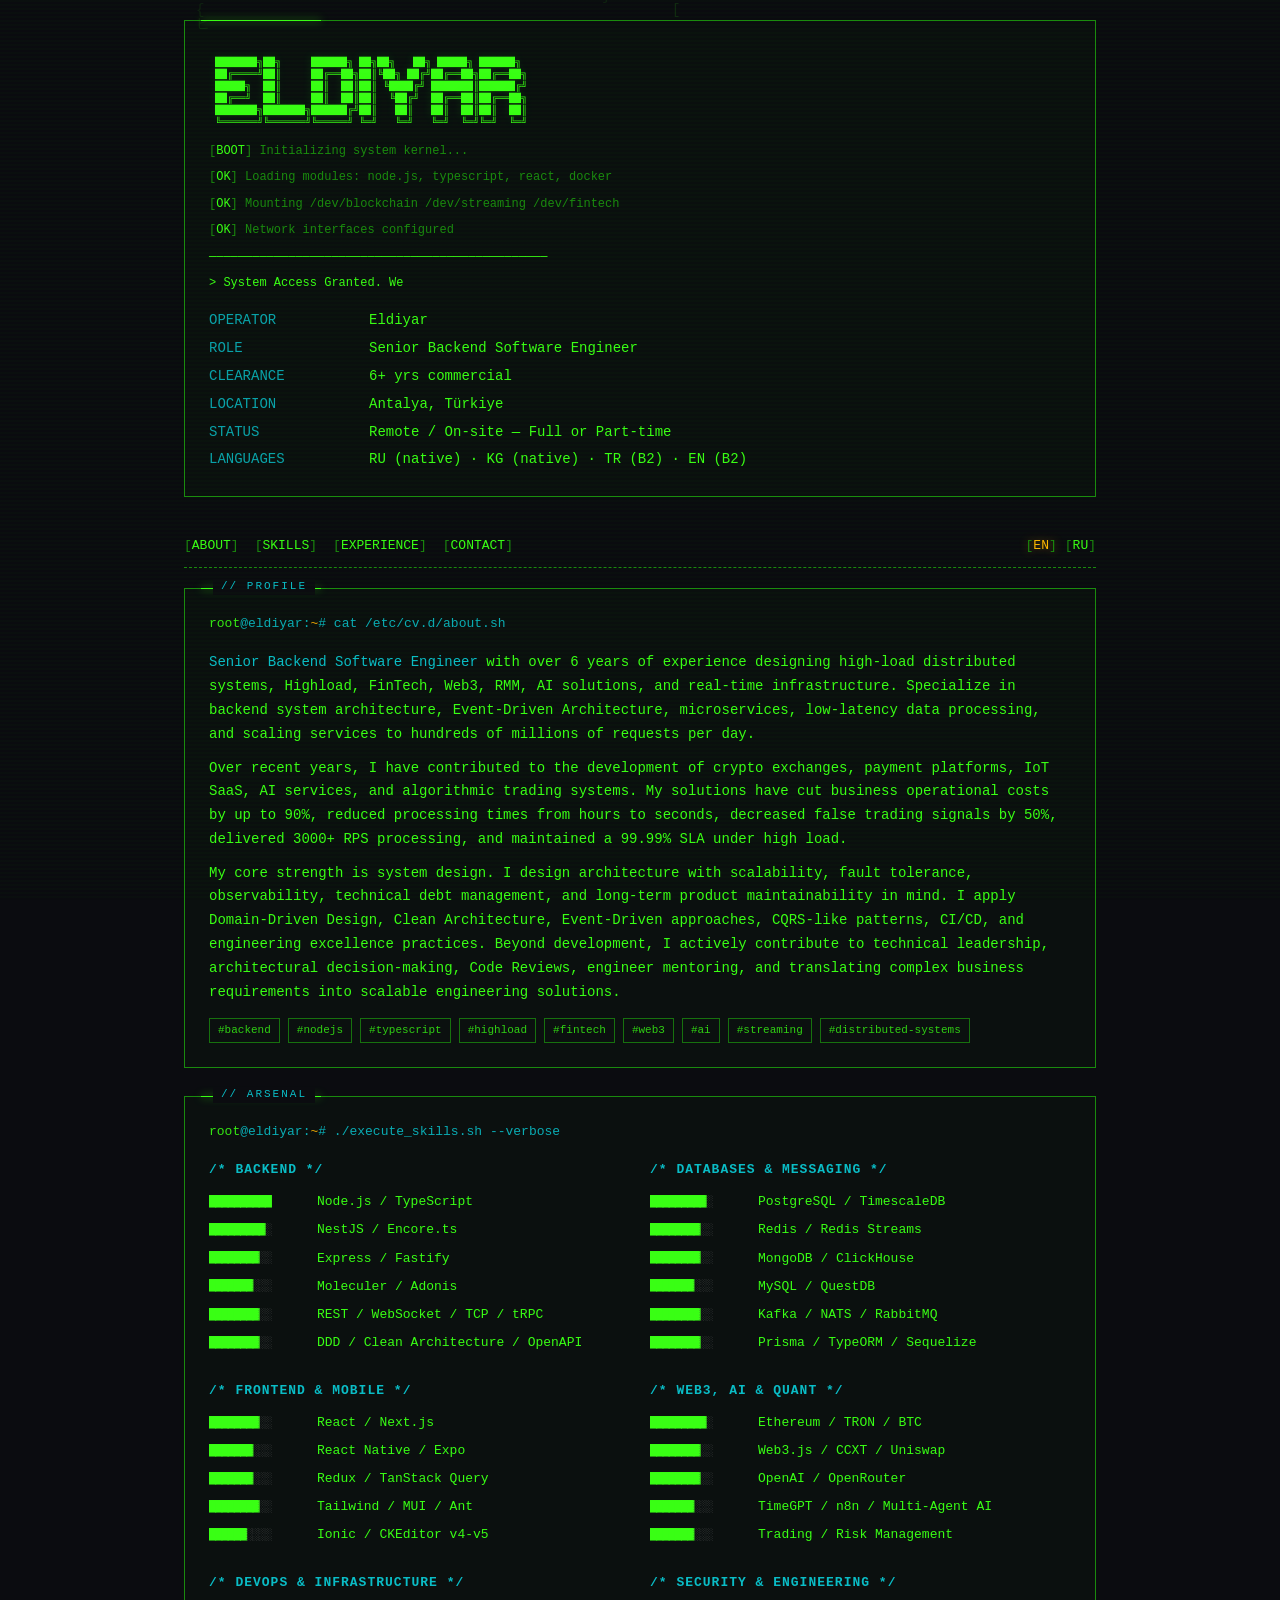
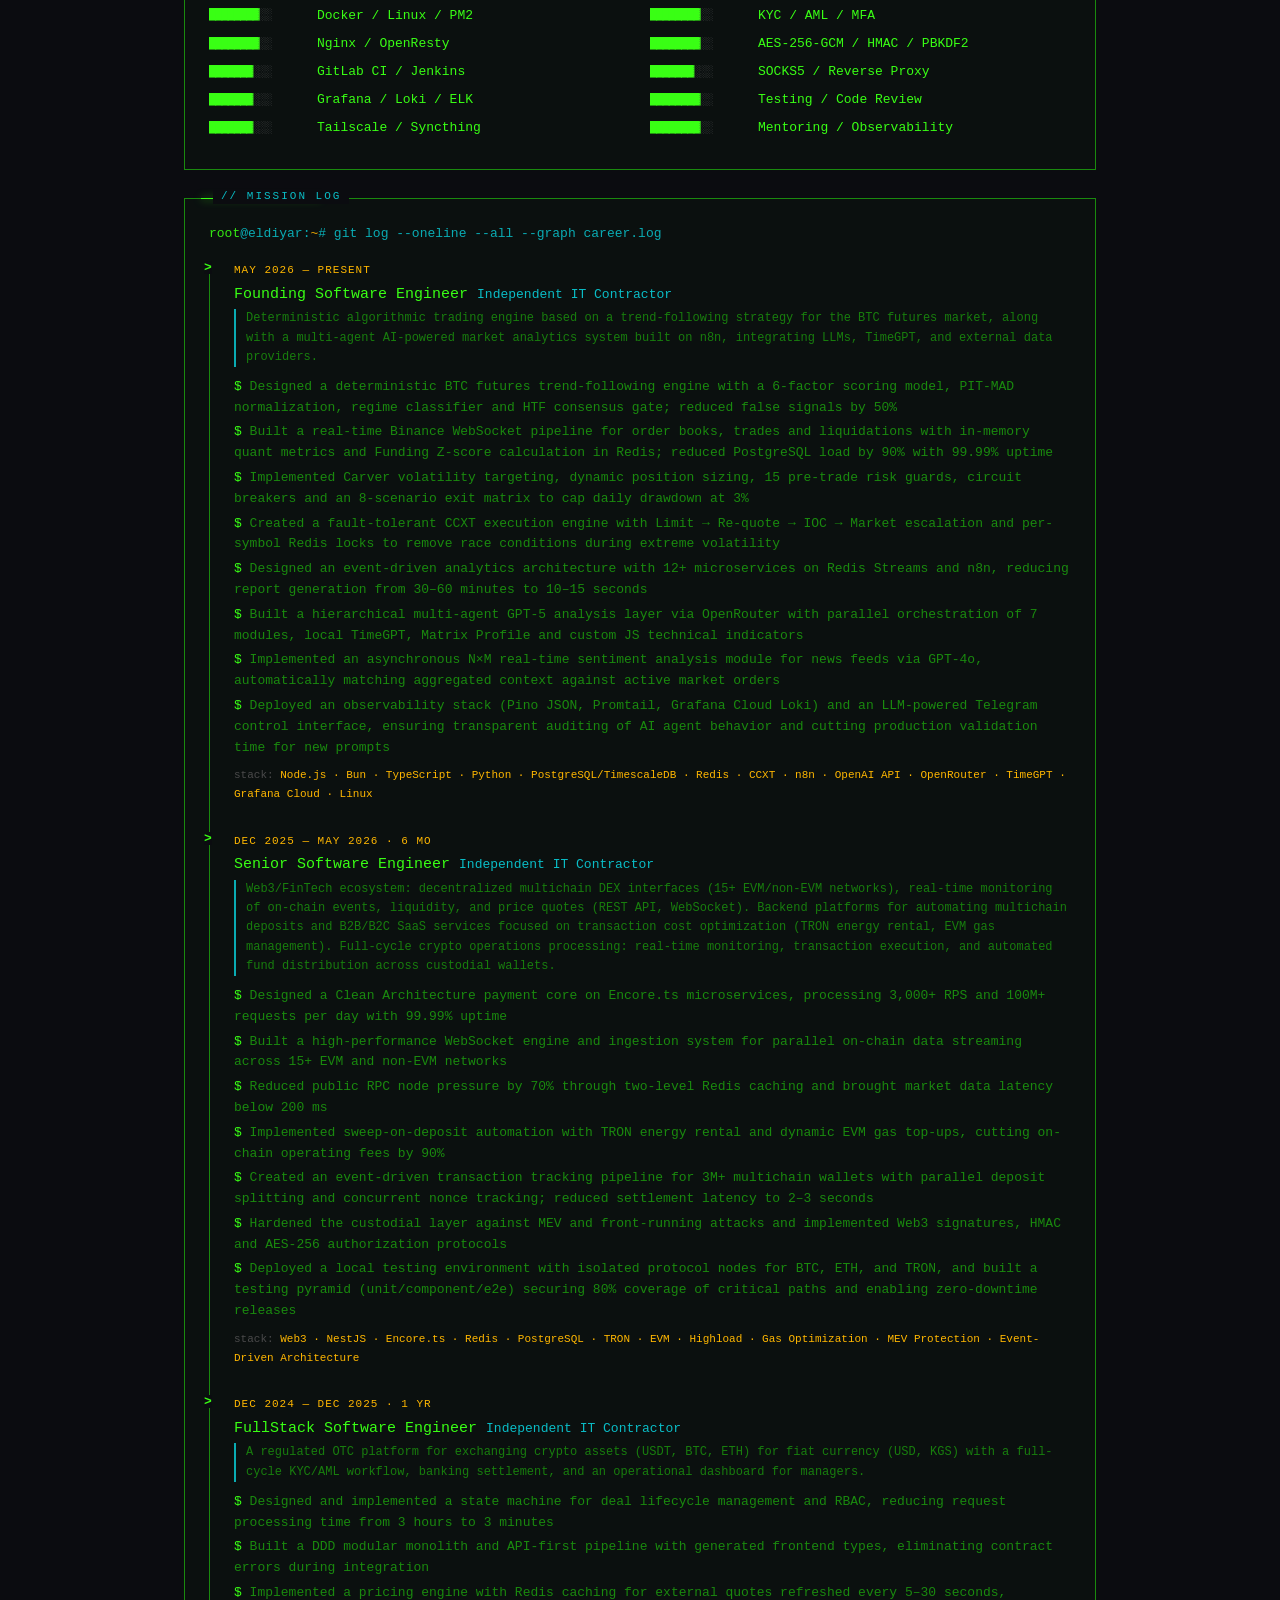
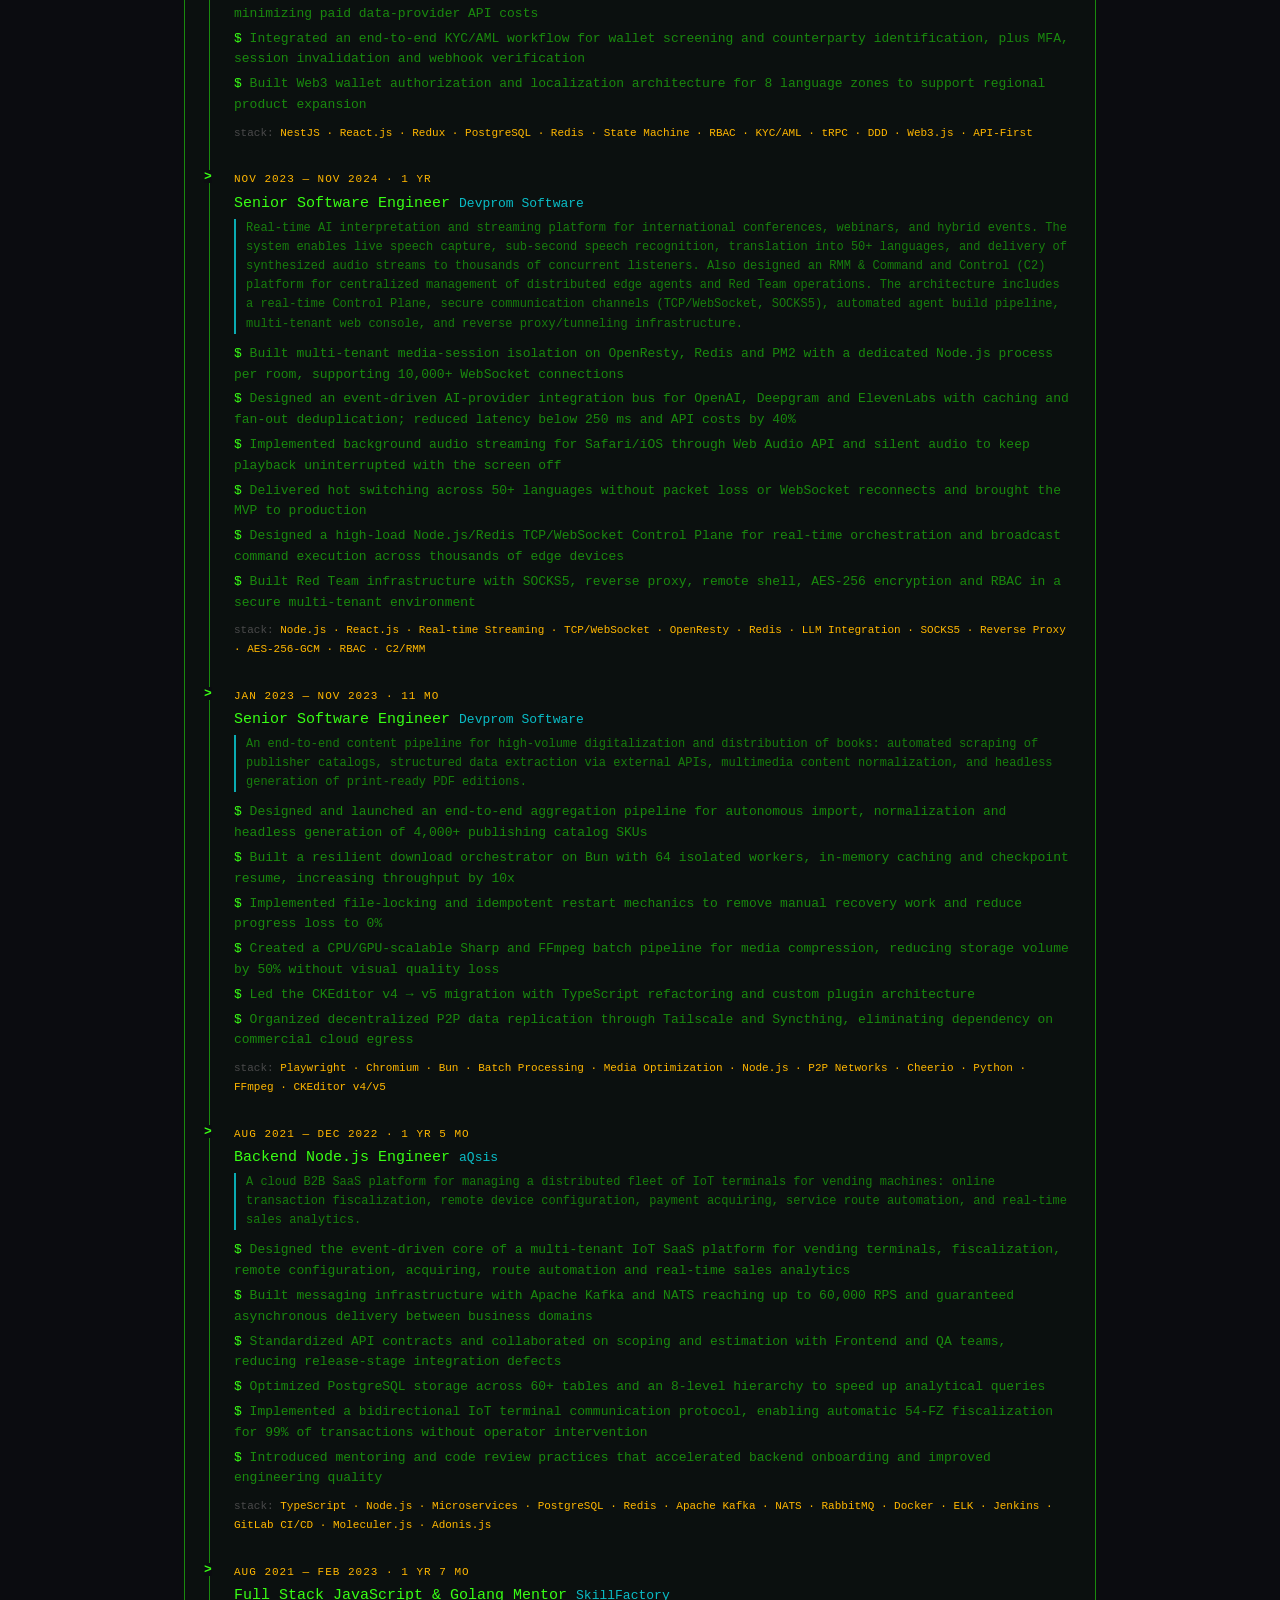
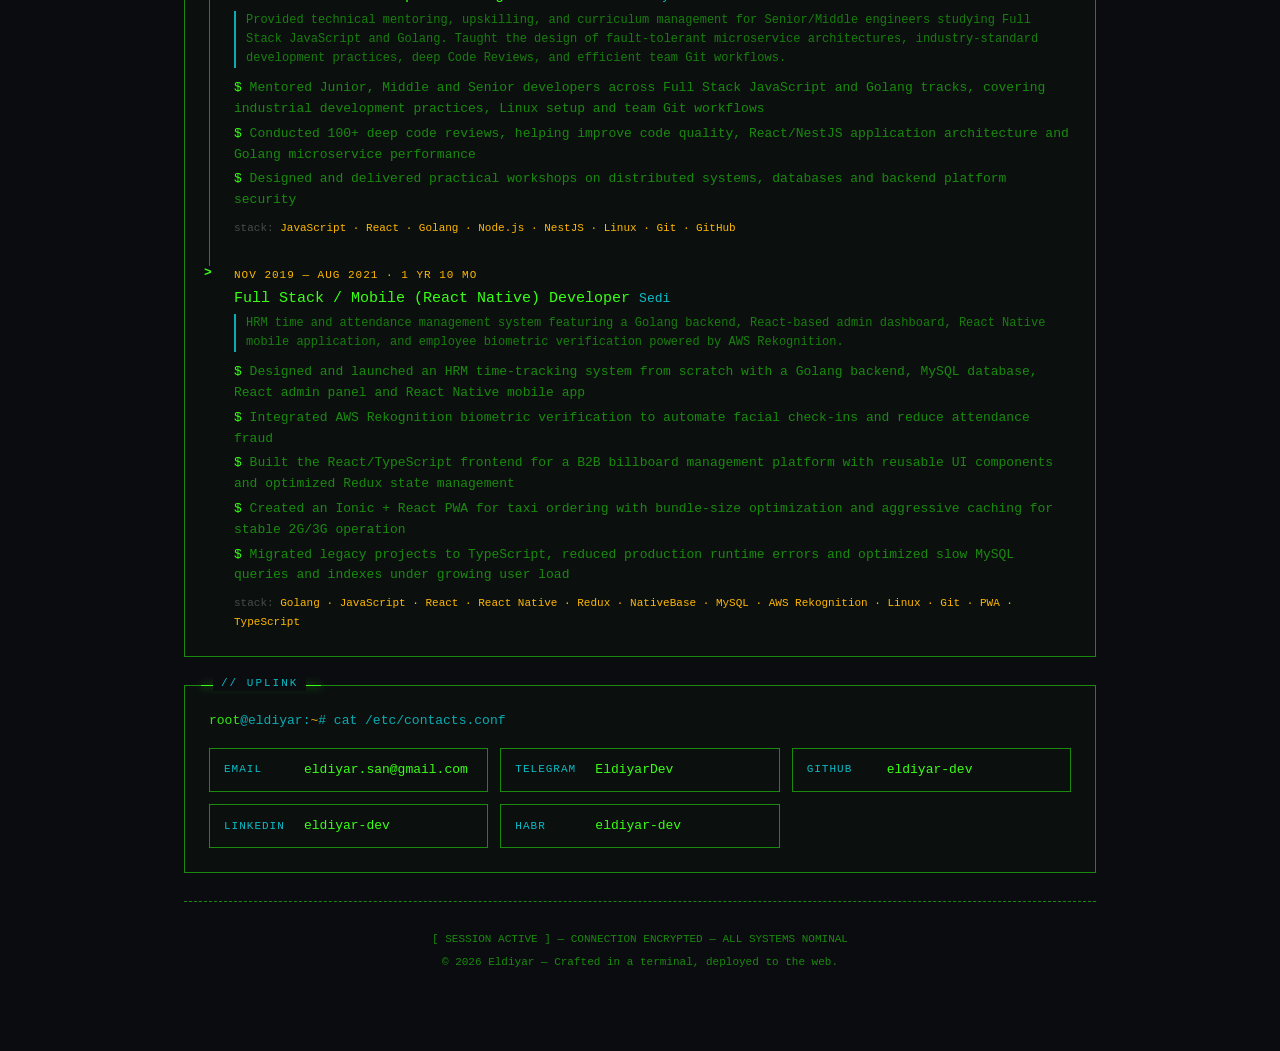
<file: index.html>
<!doctype html>
<html lang="en">
  <head>
    <meta charset="UTF-8" />
    <meta name="viewport" content="width=device-width, initial-scale=1.0" />
    <title>Eldiyar — Senior Backend / Node.js Engineer</title>
    <meta
      name="description"
      content="Eldiyar is a Senior Backend Software Engineer building high-load Node.js, Web3, fintech, AI and real-time systems."
    />
    <meta name="robots" content="index, follow" />
    <link rel="canonical" href="https://cv.eldiyar.dev/" />
    <link
      rel="alternate"
      hreflang="en"
      href="https://cv.eldiyar.dev/"
    />
    <link
      rel="alternate"
      hreflang="ru"
      href="https://cv.eldiyar.dev/ru/"
    />
    <link
      rel="alternate"
      hreflang="x-default"
      href="https://cv.eldiyar.dev/"
    />
    <meta property="og:type" content="cv" />
    <meta
      property="og:title"
      content="Eldiyar — Senior Backend / Node.js Engineer"
    />
    <meta
      property="og:description"
      content="High-load Node.js, Web3, fintech, AI and real-time systems engineer."
    />
    <meta
      property="og:image"
      content="https://cv.eldiyar.dev/og-image.png"
    />
    <meta property="og:url" content="https://cv.eldiyar.dev/" />
    <meta name="twitter:card" content="summary_large_image" />
    <meta
      name="twitter:title"
      content="Eldiyar — Senior Backend / Node.js Engineer"
    />
    <meta
      name="twitter:description"
      content="High-load Node.js, Web3, fintech, AI and real-time systems engineer."
    />
    <meta
      name="twitter:image"
      content="https://cv.eldiyar.dev/og-image.png"
    />
    <link rel="stylesheet" href="assets/site.css" />
    <script type="application/ld+json">
      {
        "@context": "https://schema.org",
        "@type": "Person",
        "name": "Eldiyar",
        "jobTitle": "Senior Backend Software Engineer",
        "url": "https://cv.eldiyar.dev/",
        "sameAs": [
          "https://github.com/eldiyar-dev",
          "https://www.linkedin.com/in/eldiyar-dev/",
          "https://t.me/EldiyarDev",
          "https://career.habr.com/eldiyar-dev"
        ],
        "knowsAbout": [
          "Node.js",
          "TypeScript",
          "Web3",
          "FinTech",
          "Distributed Systems",
          "AI",
          "Real-Time Streaming"
        ]
      }
    </script>
  </head>

  <body data-lang="en">
    <canvas id="matrix-canvas" aria-hidden="true"></canvas>
    <div class="scanline" aria-hidden="true"></div>

    <div class="wrapper">
      <header class="terminal-block fade-in" id="top">
        <h1 class="visually-hidden">
          Eldiyar — Senior Backend / Node.js Engineer
        </h1>
        <div class="header-ascii" aria-hidden="true">
 ███████╗██╗     ██████╗ ██╗██╗   ██╗ █████╗ ██████╗
 ██╔════╝██║     ██╔══██╗██║╚██╗ ██╔╝██╔══██╗██╔══██╗
 █████╗  ██║     ██║  ██║██║ ╚████╔╝ ███████║██████╔╝
 ██╔══╝  ██║     ██║  ██║██║  ╚██╔╝  ██╔══██║██╔══██╗
 ███████╗███████╗██████╔╝██║   ██║   ██║  ██║██║  ██║
 ╚══════╝╚══════╝╚═════╝ ╚═╝   ╚═╝   ╚═╝  ╚═╝╚═╝  ╚═╝</div>

        <div class="boot-log">
          [<span class="status">BOOT</span>] Initializing system kernel...
        </div>
        <div class="boot-log">
          [<span class="status">OK</span>] Loading modules: node.js, typescript,
          react, docker
        </div>
        <div class="boot-log">
          [<span class="status">OK</span>] Mounting /dev/blockchain
          /dev/streaming /dev/fintech
        </div>
        <div class="boot-log">
          [<span class="status">OK</span>] Network interfaces configured
        </div>
        <div class="boot-log ok">
          ───────────────────────────────────────────────
        </div>
        <div
          class="boot-log ok"
          id="typed-greeting"
          data-text="> System Access Granted. Welcome, Operator."
          style="min-height: 1.5em"
        ></div>

        <div class="system-info">
          <span class="key">OPERATOR</span> <span class="val">Eldiyar</span>
          <span class="key">ROLE</span>
          <span class="val">Senior Backend Software Engineer</span>
          <span class="key">CLEARANCE</span>
          <span class="val">6+ yrs commercial</span>
          <span class="key">LOCATION</span>
          <span class="val">Antalya, Türkiye</span>
          <span class="key">STATUS</span>
          <span class="val">Remote / On-site — Full or Part-time</span>
          <span class="key">LANGUAGES</span>
          <span class="val">RU (native) · KG (native) · TR (B2) · EN (B2)</span>
        </div>
      </header>

      <nav class="nav-bar" aria-label="Primary navigation">
        <a href="#about">ABOUT</a>
        <a href="#skills">SKILLS</a>
        <a href="#experience">EXPERIENCE</a>
        <a href="#contact">CONTACT</a>
        <span class="nav-spacer" aria-hidden="true"></span>
        <span class="language-switch" aria-label="Language">
          <a class="is-active" href="./" hreflang="en" aria-current="page"
            >EN</a
          >
          <a href="ru/" hreflang="ru">RU</a>
        </span>
      </nav>

      <section id="about" class="terminal-block fade-in">
        <h2 class="section-label">// PROFILE</h2>
        <div class="cmd-line">
          <span class="prompt">root</span>@eldiyar:<span class="path">~</span>#
          cat /etc/cv.d/about.sh
        </div>
        <p>
          <span class="highlight">Senior Backend Software Engineer</span> with over 6 years of experience designing high-load distributed systems, Highload, FinTech, Web3, RMM, AI solutions, and real-time infrastructure. Specialize in backend system architecture, Event-Driven Architecture, microservices, low-latency data processing, and scaling services to hundreds of millions of requests per day.
        </p>
        <p>
          Over recent years, I have contributed to the development of crypto exchanges, payment platforms, IoT SaaS, AI services, and algorithmic trading systems. My solutions have cut business operational costs by up to 90%, reduced processing times from hours to seconds, decreased false trading signals by 50%, delivered 3000+ RPS processing, and maintained a 99.99% SLA under high load.
        </p>
        <p>
          My core strength is system design. I design architecture with scalability, fault tolerance, observability, technical debt management, and long-term product maintainability in mind. I apply Domain-Driven Design, Clean Architecture, Event-Driven approaches, CQRS-like patterns, CI/CD, and engineering excellence practices. Beyond development, I actively contribute to technical leadership, architectural decision-making, Code Reviews, engineer mentoring, and translating complex business requirements into scalable engineering solutions.
        </p>
        <div class="tags" aria-label="Specializations">
          <span class="tag">#backend</span>
          <span class="tag">#nodejs</span>
          <span class="tag">#typescript</span>
          <span class="tag">#highload</span>
          <span class="tag">#fintech</span>
          <span class="tag">#web3</span>
          <span class="tag">#ai</span>
          <span class="tag">#streaming</span>
          <span class="tag">#distributed-systems</span>
        </div>
      </section>

      <section id="skills" class="terminal-block fade-in">
        <h2 class="section-label">// ARSENAL</h2>
        <div class="cmd-line">
          <span class="prompt">root</span>@eldiyar:<span class="path">~</span>#
          ./execute_skills.sh --verbose
        </div>

        <div class="skills-grid">
          <div class="skill-category">
            <h3>/* Backend */</h3>
            <ul class="skill-list">
              <li>
                <span class="bar"><span class="filled">██████████</span></span>
                <span class="skill-name">Node.js / TypeScript</span>
              </li>
              <li>
                <span class="bar"
                  ><span class="filled">█████████</span
                  ><span class="empty">░</span></span
                >
                <span class="skill-name">NestJS / Encore.ts</span>
              </li>
              <li>
                <span class="bar"
                  ><span class="filled">████████</span
                  ><span class="empty">░░</span></span
                >
                <span class="skill-name">Express / Fastify</span>
              </li>
              <li>
                <span class="bar"
                  ><span class="filled">███████</span
                  ><span class="empty">░░░</span></span
                >
                <span class="skill-name">Moleculer / Adonis</span>
              </li>
              <li>
                <span class="bar"
                  ><span class="filled">████████</span
                  ><span class="empty">░░</span></span
                >
                <span class="skill-name">REST / WebSocket / TCP / tRPC</span>
              </li>
              <li>
                <span class="bar"
                  ><span class="filled">████████</span
                  ><span class="empty">░░</span></span
                >
                <span class="skill-name">DDD / Clean Architecture / OpenAPI</span>
              </li>
            </ul>
          </div>

          <div class="skill-category">
            <h3>/* Databases & Messaging */</h3>
            <ul class="skill-list">
              <li>
                <span class="bar"
                  ><span class="filled">█████████</span
                  ><span class="empty">░</span></span
                >
                <span class="skill-name">PostgreSQL / TimescaleDB</span>
              </li>
              <li>
                <span class="bar"
                  ><span class="filled">████████</span
                  ><span class="empty">░░</span></span
                >
                <span class="skill-name">Redis / Redis Streams</span>
              </li>
              <li>
                <span class="bar"
                  ><span class="filled">████████</span
                  ><span class="empty">░░</span></span
                >
                <span class="skill-name">MongoDB / ClickHouse</span>
              </li>
              <li>
                <span class="bar"
                  ><span class="filled">███████</span
                  ><span class="empty">░░░</span></span
                >
                <span class="skill-name">MySQL / QuestDB</span>
              </li>
              <li>
                <span class="bar"
                  ><span class="filled">████████</span
                  ><span class="empty">░░</span></span
                >
                <span class="skill-name">Kafka / NATS / RabbitMQ</span>
              </li>
              <li>
                <span class="bar"
                  ><span class="filled">████████</span
                  ><span class="empty">░░</span></span
                >
                <span class="skill-name">Prisma / TypeORM / Sequelize</span>
              </li>
            </ul>
          </div>

          <div class="skill-category">
            <h3>/* Frontend & Mobile */</h3>
            <ul class="skill-list">
              <li>
                <span class="bar"
                  ><span class="filled">████████</span
                  ><span class="empty">░░</span></span
                >
                <span class="skill-name">React / Next.js</span>
              </li>
              <li>
                <span class="bar"
                  ><span class="filled">███████</span
                  ><span class="empty">░░░</span></span
                >
                <span class="skill-name">React Native / Expo</span>
              </li>
              <li>
                <span class="bar"
                  ><span class="filled">███████</span
                  ><span class="empty">░░░</span></span
                >
                <span class="skill-name">Redux / TanStack Query</span>
              </li>
              <li>
                <span class="bar"
                  ><span class="filled">████████</span
                  ><span class="empty">░░</span></span
                >
                <span class="skill-name">Tailwind / MUI / Ant</span>
              </li>
              <li>
                <span class="bar"
                  ><span class="filled">██████</span
                  ><span class="empty">░░░░</span></span
                >
                <span class="skill-name">Ionic / CKEditor v4-v5</span>
              </li>
            </ul>
          </div>

          <div class="skill-category">
            <h3>/* Web3, AI & Quant */</h3>
            <ul class="skill-list">
              <li>
                <span class="bar"
                  ><span class="filled">█████████</span
                  ><span class="empty">░</span></span
                >
                <span class="skill-name">Ethereum / TRON / BTC</span>
              </li>
              <li>
                <span class="bar"
                  ><span class="filled">████████</span
                  ><span class="empty">░░</span></span
                >
                <span class="skill-name">Web3.js / CCXT / Uniswap</span>
              </li>
              <li>
                <span class="bar"
                  ><span class="filled">████████</span
                  ><span class="empty">░░</span></span
                >
                <span class="skill-name">OpenAI / OpenRouter</span>
              </li>
              <li>
                <span class="bar"
                  ><span class="filled">███████</span
                  ><span class="empty">░░░</span></span
                >
                <span class="skill-name">TimeGPT / n8n / Multi-Agent AI</span>
              </li>
              <li>
                <span class="bar"
                  ><span class="filled">███████</span
                  ><span class="empty">░░░</span></span
                >
                <span class="skill-name">Trading / Risk Management</span>
              </li>
            </ul>
          </div>

          <div class="skill-category">
            <h3>/* DevOps & Infrastructure */</h3>
            <ul class="skill-list">
              <li>
                <span class="bar"
                  ><span class="filled">████████</span
                  ><span class="empty">░░</span></span
                >
                <span class="skill-name">Docker / Linux / PM2</span>
              </li>
              <li>
                <span class="bar"
                  ><span class="filled">████████</span
                  ><span class="empty">░░</span></span
                >
                <span class="skill-name">Nginx / OpenResty</span>
              </li>
              <li>
                <span class="bar"
                  ><span class="filled">███████</span
                  ><span class="empty">░░░</span></span
                >
                <span class="skill-name">GitLab CI / Jenkins</span>
              </li>
              <li>
                <span class="bar"
                  ><span class="filled">███████</span
                  ><span class="empty">░░░</span></span
                >
                <span class="skill-name">Grafana / Loki / ELK</span>
              </li>
              <li>
                <span class="bar"
                  ><span class="filled">███████</span
                  ><span class="empty">░░░</span></span
                >
                <span class="skill-name">Tailscale / Syncthing</span>
              </li>
            </ul>
          </div>

          <div class="skill-category">
            <h3>/* Security & Engineering */</h3>
            <ul class="skill-list">
              <li>
                <span class="bar"
                  ><span class="filled">████████</span
                  ><span class="empty">░░</span></span
                >
                <span class="skill-name">KYC / AML / MFA</span>
              </li>
              <li>
                <span class="bar"
                  ><span class="filled">████████</span
                  ><span class="empty">░░</span></span
                >
                <span class="skill-name">AES-256-GCM / HMAC / PBKDF2</span>
              </li>
              <li>
                <span class="bar"
                  ><span class="filled">███████</span
                  ><span class="empty">░░░</span></span
                >
                <span class="skill-name">SOCKS5 / Reverse Proxy</span>
              </li>
              <li>
                <span class="bar"
                  ><span class="filled">████████</span
                  ><span class="empty">░░</span></span
                >
                <span class="skill-name">Testing / Code Review</span>
              </li>
              <li>
                <span class="bar"
                  ><span class="filled">████████</span
                  ><span class="empty">░░</span></span
                >
                <span class="skill-name">Mentoring / Observability</span>
              </li>
            </ul>
          </div>
        </div>
      </section>

      <section id="experience" class="terminal-block fade-in">
        <h2 class="section-label">// MISSION LOG</h2>
        <div class="cmd-line">
          <span class="prompt">root</span>@eldiyar:<span class="path">~</span>#
          git log --oneline --all --graph career.log
        </div>

        <ul class="timeline">
          <li class="timeline-item">
            <div class="timeline-date">MAY 2026 — PRESENT</div>
            <div class="timeline-title">
              Founding Software Engineer
              <span class="timeline-company">Independent IT Contractor</span>
            </div>
            <div class="timeline-project">
              Deterministic algorithmic trading engine based on a trend-following strategy for the BTC futures market, along with a multi-agent AI-powered market analytics system built on n8n, integrating LLMs, TimeGPT, and external data providers.
            </div>
            <ul class="timeline-desc">
              <li>
                Designed a deterministic BTC futures trend-following engine with
                a 6-factor scoring model, PIT-MAD normalization, regime
                classifier and HTF consensus gate; reduced false signals by 50%
              </li>
              <li>
                Built a real-time Binance WebSocket pipeline for order books,
                trades and liquidations with in-memory quant metrics and Funding
                Z-score calculation in Redis; reduced PostgreSQL load by 90%
                with 99.99% uptime
              </li>
              <li>
                Implemented Carver volatility targeting, dynamic position
                sizing, 15 pre-trade risk guards, circuit breakers and an
                8-scenario exit matrix to cap daily drawdown at 3%
              </li>
              <li>
                Created a fault-tolerant CCXT execution engine with Limit →
                Re-quote → IOC → Market escalation and per-symbol Redis locks to
                remove race conditions during extreme volatility
              </li>
              <li>
                Designed an event-driven analytics architecture with 12+
                microservices on Redis Streams and n8n, reducing report
                generation from 30–60 minutes to 10–15 seconds
              </li>
              <li>
                Built a hierarchical multi-agent GPT-5 analysis layer via
                OpenRouter with parallel orchestration of 7 modules, local
                TimeGPT, Matrix Profile and custom JS technical indicators
              </li>
              <li>
                Implemented an asynchronous N×M real-time sentiment analysis
                module for news feeds via GPT-4o, automatically matching
                aggregated context against active market orders
              </li>
              <li>
                Deployed an observability stack (Pino JSON, Promtail, Grafana
                Cloud Loki) and an LLM-powered Telegram control interface,
                ensuring transparent auditing of AI agent behavior and
                cutting production validation time for new prompts
              </li>
            </ul>
            <div class="timeline-tech">
              stack:
              <span
                >Node.js · Bun · TypeScript · Python · PostgreSQL/TimescaleDB ·
                Redis · CCXT · n8n · OpenAI API · OpenRouter · TimeGPT · Grafana
                Cloud · Linux</span
              >
            </div>
          </li>

          <li class="timeline-item">
            <div class="timeline-date">DEC 2025 — MAY 2026 · 6 MO</div>
            <div class="timeline-title">
              Senior Software Engineer
              <span class="timeline-company">Independent IT Contractor</span>
            </div>
            <div class="timeline-project">
              Web3/FinTech ecosystem: decentralized multichain DEX interfaces (15+ EVM/non-EVM networks), real-time monitoring of on-chain events, liquidity, and price quotes (REST API, WebSocket). Backend platforms for automating multichain deposits and B2B/B2C SaaS services focused on transaction cost optimization (TRON energy rental, EVM gas management). Full-cycle crypto operations processing: real-time monitoring, transaction execution, and automated fund distribution across custodial wallets.
            </div>
            <ul class="timeline-desc">
              <li>
                Designed a Clean Architecture payment core on Encore.ts
                microservices, processing 3,000+ RPS and 100M+ requests per day
                with 99.99% uptime
              </li>
              <li>
                Built a high-performance WebSocket engine and ingestion system
                for parallel on-chain data streaming across 15+ EVM and non-EVM
                networks
              </li>
              <li>
                Reduced public RPC node pressure by 70% through two-level Redis
                caching and brought market data latency below 200 ms
              </li>
              <li>
                Implemented sweep-on-deposit automation with TRON energy rental
                and dynamic EVM gas top-ups, cutting on-chain operating fees by
                90%
              </li>
              <li>
                Created an event-driven transaction tracking pipeline for 3M+
                multichain wallets with parallel deposit splitting and
                concurrent nonce tracking; reduced settlement latency to 2–3
                seconds
              </li>
              <li>
                Hardened the custodial layer against MEV and front-running
                attacks and implemented Web3 signatures, HMAC and AES-256
                authorization protocols
              </li>
              <li>
                Deployed a local testing environment with isolated protocol
                nodes for BTC, ETH, and TRON, and built a testing pyramid
                (unit/component/e2e) securing 80% coverage of critical paths
                and enabling zero-downtime releases
              </li>
            </ul>
            <div class="timeline-tech">
              stack:
              <span
                >Web3 · NestJS · Encore.ts · Redis · PostgreSQL · TRON · EVM ·
                Highload · Gas Optimization · MEV Protection · Event-Driven
                Architecture</span
              >
            </div>
          </li>

          <li class="timeline-item">
            <div class="timeline-date">DEC 2024 — DEC 2025 · 1 YR</div>
            <div class="timeline-title">
              FullStack Software Engineer
              <span class="timeline-company">Independent IT Contractor</span>
            </div>
            <div class="timeline-project">
              A regulated OTC platform for exchanging crypto assets (USDT, BTC, ETH) for fiat currency (USD, KGS) with a full-cycle KYC/AML workflow, banking settlement, and an operational dashboard for managers.
            </div>
            <ul class="timeline-desc">
              <li>
                Designed and implemented a state machine for deal lifecycle
                management and RBAC, reducing request processing time from 3
                hours to 3 minutes
              </li>
              <li>
                Built a DDD modular monolith and API-first pipeline with
                generated frontend types, eliminating contract errors during
                integration
              </li>
              <li>
                Implemented a pricing engine with Redis caching for external
                quotes refreshed every 5–30 seconds, minimizing paid
                data-provider API costs
              </li>
              <li>
                Integrated an end-to-end KYC/AML workflow for wallet screening
                and counterparty identification, plus MFA, session invalidation
                and webhook verification
              </li>
              <li>
                Built Web3 wallet authorization and localization architecture
                for 8 language zones to support regional product expansion
              </li>
            </ul>
            <div class="timeline-tech">
              stack:
              <span
                >NestJS · React.js · Redux · PostgreSQL · Redis · State Machine
                · RBAC · KYC/AML · tRPC · DDD · Web3.js · API-First</span
              >
            </div>
          </li>

          <li class="timeline-item">
            <div class="timeline-date">NOV 2023 — NOV 2024 · 1 YR</div>
            <div class="timeline-title">
              Senior Software Engineer
              <span class="timeline-company">Devprom Software</span>
            </div>
            <div class="timeline-project">
              Real-time AI interpretation and streaming platform for international conferences, webinars, and hybrid events. The system enables live speech capture, sub-second speech recognition, translation into 50+ languages, and delivery of synthesized audio streams to thousands of concurrent listeners. Also designed an RMM & Command and Control (C2) platform for centralized management of distributed edge agents and Red Team operations. The architecture includes a real-time Control Plane, secure communication channels (TCP/WebSocket, SOCKS5), automated agent build pipeline, multi-tenant web console, and reverse proxy/tunneling infrastructure.
            </div>
            <ul class="timeline-desc">
              <li>
                Built multi-tenant media-session isolation on OpenResty, Redis
                and PM2 with a dedicated Node.js process per room, supporting
                10,000+ WebSocket connections
              </li>
              <li>
                Designed an event-driven AI-provider integration bus for OpenAI,
                Deepgram and ElevenLabs with caching and fan-out deduplication;
                reduced latency below 250 ms and API costs by 40%
              </li>
              <li>
                Implemented background audio streaming for Safari/iOS through
                Web Audio API and silent audio to keep playback uninterrupted
                with the screen off
              </li>
              <li>
                Delivered hot switching across 50+ languages without packet loss
                or WebSocket reconnects and brought the MVP to production
              </li>
              <li>
                Designed a high-load Node.js/Redis TCP/WebSocket Control Plane
                for real-time orchestration and broadcast command execution
                across thousands of edge devices
              </li>
              <li>
                Built Red Team infrastructure with SOCKS5, reverse proxy, remote
                shell, AES-256 encryption and RBAC in a secure multi-tenant
                environment
              </li>
            </ul>
            <div class="timeline-tech">
              stack:
              <span
                >Node.js · React.js · Real-time Streaming · TCP/WebSocket ·
                OpenResty · Redis · LLM Integration · SOCKS5 · Reverse Proxy ·
                AES-256-GCM · RBAC · C2/RMM</span
              >
            </div>
          </li>

          <li class="timeline-item">
            <div class="timeline-date">JAN 2023 — NOV 2023 · 11 MO</div>
            <div class="timeline-title">
              Senior Software Engineer
              <span class="timeline-company">Devprom Software</span>
            </div>
            <div class="timeline-project">
              An end-to-end content pipeline for high-volume digitalization and distribution of books: automated scraping of publisher catalogs, structured data extraction via external APIs, multimedia content normalization, and headless generation of print-ready PDF editions.
            </div>
            <ul class="timeline-desc">
              <li>
                Designed and launched an end-to-end aggregation pipeline for
                autonomous import, normalization and headless generation of
                4,000+ publishing catalog SKUs
              </li>
              <li>
                Built a resilient download orchestrator on Bun with 64 isolated
                workers, in-memory caching and checkpoint resume, increasing
                throughput by 10x
              </li>
              <li>
                Implemented file-locking and idempotent restart mechanics to
                remove manual recovery work and reduce progress loss to 0%
              </li>
              <li>
                Created a CPU/GPU-scalable Sharp and FFmpeg batch pipeline for
                media compression, reducing storage volume by 50% without visual
                quality loss
              </li>
              <li>
                Led the CKEditor v4 → v5 migration with TypeScript refactoring
                and custom plugin architecture
              </li>
              <li>
                Organized decentralized P2P data replication through Tailscale
                and Syncthing, eliminating dependency on commercial cloud egress
              </li>
            </ul>
            <div class="timeline-tech">
              stack:
              <span
                >Playwright · Chromium · Bun · Batch Processing · Media
                Optimization · Node.js · P2P Networks · Cheerio · Python ·
                FFmpeg · CKEditor v4/v5</span
              >
            </div>
          </li>

          <li class="timeline-item">
            <div class="timeline-date">AUG 2021 — DEC 2022 · 1 YR 5 MO</div>
            <div class="timeline-title">
              Backend Node.js Engineer
              <span class="timeline-company">aQsis</span>
            </div>
            <div class="timeline-project">
              A cloud B2B SaaS platform for managing a distributed fleet of IoT terminals for vending machines: online transaction fiscalization, remote device configuration, payment acquiring, service route automation, and real-time sales analytics.
            </div>
            <ul class="timeline-desc">
              <li>
                Designed the event-driven core of a multi-tenant IoT SaaS
                platform for vending terminals, fiscalization, remote
                configuration, acquiring, route automation and real-time sales
                analytics
              </li>
              <li>
                Built messaging infrastructure with Apache Kafka and NATS
                reaching up to 60,000 RPS and guaranteed asynchronous delivery
                between business domains
              </li>
              <li>
                Standardized API contracts and collaborated on scoping and
                estimation with Frontend and QA teams, reducing release-stage
                integration defects
              </li>
              <li>
                Optimized PostgreSQL storage across 60+ tables and an 8-level
                hierarchy to speed up analytical queries
              </li>
              <li>
                Implemented a bidirectional IoT terminal communication protocol,
                enabling automatic 54-FZ fiscalization for 99% of transactions
                without operator intervention
              </li>
              <li>
                Introduced mentoring and code review practices that accelerated
                backend onboarding and improved engineering quality
              </li>
            </ul>
            <div class="timeline-tech">
              stack:
              <span
                >TypeScript · Node.js · Microservices · PostgreSQL · Redis ·
                Apache Kafka · NATS · RabbitMQ · Docker · ELK · Jenkins · GitLab
                CI/CD · Moleculer.js · Adonis.js</span
              >
            </div>
          </li>

          <li class="timeline-item">
            <div class="timeline-date">AUG 2021 — FEB 2023 · 1 YR 7 MO</div>
            <div class="timeline-title">
              Full Stack JavaScript & Golang Mentor
              <span class="timeline-company">SkillFactory</span>
            </div>
            <div class="timeline-project">
              Provided technical mentoring, upskilling, and curriculum
              management for Senior/Middle engineers studying Full Stack
              JavaScript and Golang. Taught the design of fault-tolerant
              microservice architectures, industry-standard development
              practices, deep Code Reviews, and efficient team Git workflows.
            </div>
            <ul class="timeline-desc">
              <li>
                Mentored Junior, Middle and Senior developers across Full Stack
                JavaScript and Golang tracks, covering industrial development
                practices, Linux setup and team Git workflows
              </li>
              <li>
                Conducted 100+ deep code reviews, helping improve code quality,
                React/NestJS application architecture and Golang microservice
                performance
              </li>
              <li>
                Designed and delivered practical workshops on distributed
                systems, databases and backend platform security
              </li>
            </ul>
            <div class="timeline-tech">
              stack:
              <span
                >JavaScript · React · Golang · Node.js · NestJS · Linux · Git ·
                GitHub</span
              >
            </div>
          </li>

          <li class="timeline-item">
            <div class="timeline-date">NOV 2019 — AUG 2021 · 1 YR 10 MO</div>
            <div class="timeline-title">
              Full Stack / Mobile (React Native) Developer
              <span class="timeline-company">Sedi</span>
            </div>
            <div class="timeline-project">
              HRM time and attendance management system featuring a Golang backend, React-based admin dashboard, React Native mobile application, and employee biometric verification powered by AWS Rekognition.
            </div>
            <ul class="timeline-desc">
              <li>
                Designed and launched an HRM time-tracking system from scratch
                with a Golang backend, MySQL database, React admin panel and
                React Native mobile app
              </li>
              <li>
                Integrated AWS Rekognition biometric verification to automate
                facial check-ins and reduce attendance fraud
              </li>
              <li>
                Built the React/TypeScript frontend for a B2B billboard
                management platform with reusable UI components and optimized
                Redux state management
              </li>
              <li>
                Created an Ionic + React PWA for taxi ordering with bundle-size
                optimization and aggressive caching for stable 2G/3G operation
              </li>
              <li>
                Migrated legacy projects to TypeScript, reduced production
                runtime errors and optimized slow MySQL queries and indexes
                under growing user load
              </li>
            </ul>
            <div class="timeline-tech">
              stack:
              <span
                >Golang · JavaScript · React · React Native · Redux · NativeBase
                · MySQL · AWS Rekognition · Linux · Git · PWA · TypeScript</span
              >
            </div>
          </li>
        </ul>
      </section>

      <section id="contact" class="terminal-block fade-in">
        <h2 class="section-label">// UPLINK</h2>
        <div class="cmd-line">
          <span class="prompt">root</span>@eldiyar:<span class="path">~</span>#
          cat /etc/contacts.conf
        </div>

        <div class="contact-grid">
          <div class="contact-item">
            <span class="label">EMAIL</span>
            <a href="mailto:eldiyar.san@gmail.com">eldiyar.san@gmail.com</a>
          </div>
          <div class="contact-item">
            <span class="label">TELEGRAM</span>
            <a href="https://t.me/EldiyarDev" target="_blank" rel="noopener"
              >EldiyarDev</a
            >
          </div>
          <div class="contact-item">
            <span class="label">GITHUB</span>
            <a
              href="https://github.com/eldiyar-dev"
              target="_blank"
              rel="noopener"
              >eldiyar-dev</a
            >
          </div>
          <div class="contact-item">
            <span class="label">LINKEDIN</span>
            <a
              href="https://www.linkedin.com/in/eldiyar-dev/"
              target="_blank"
              rel="noopener"
              >eldiyar-dev</a
            >
          </div>
          <div class="contact-item">
            <span class="label">HABR</span>
            <a
              href="https://career.habr.com/eldiyar-dev"
              target="_blank"
              rel="noopener"
              >eldiyar-dev</a
            >
          </div>
        </div>
      </section>

      <footer class="footer">
        <p>[ SESSION ACTIVE ] — CONNECTION ENCRYPTED — ALL SYSTEMS NOMINAL</p>
        <p style="margin-top: 4px">
          © 2026 Eldiyar — Crafted in a terminal, deployed to the web.
        </p>
      </footer>
    </div>

    <script src="assets/site.js" defer></script>
  </body>
</html>
</file>
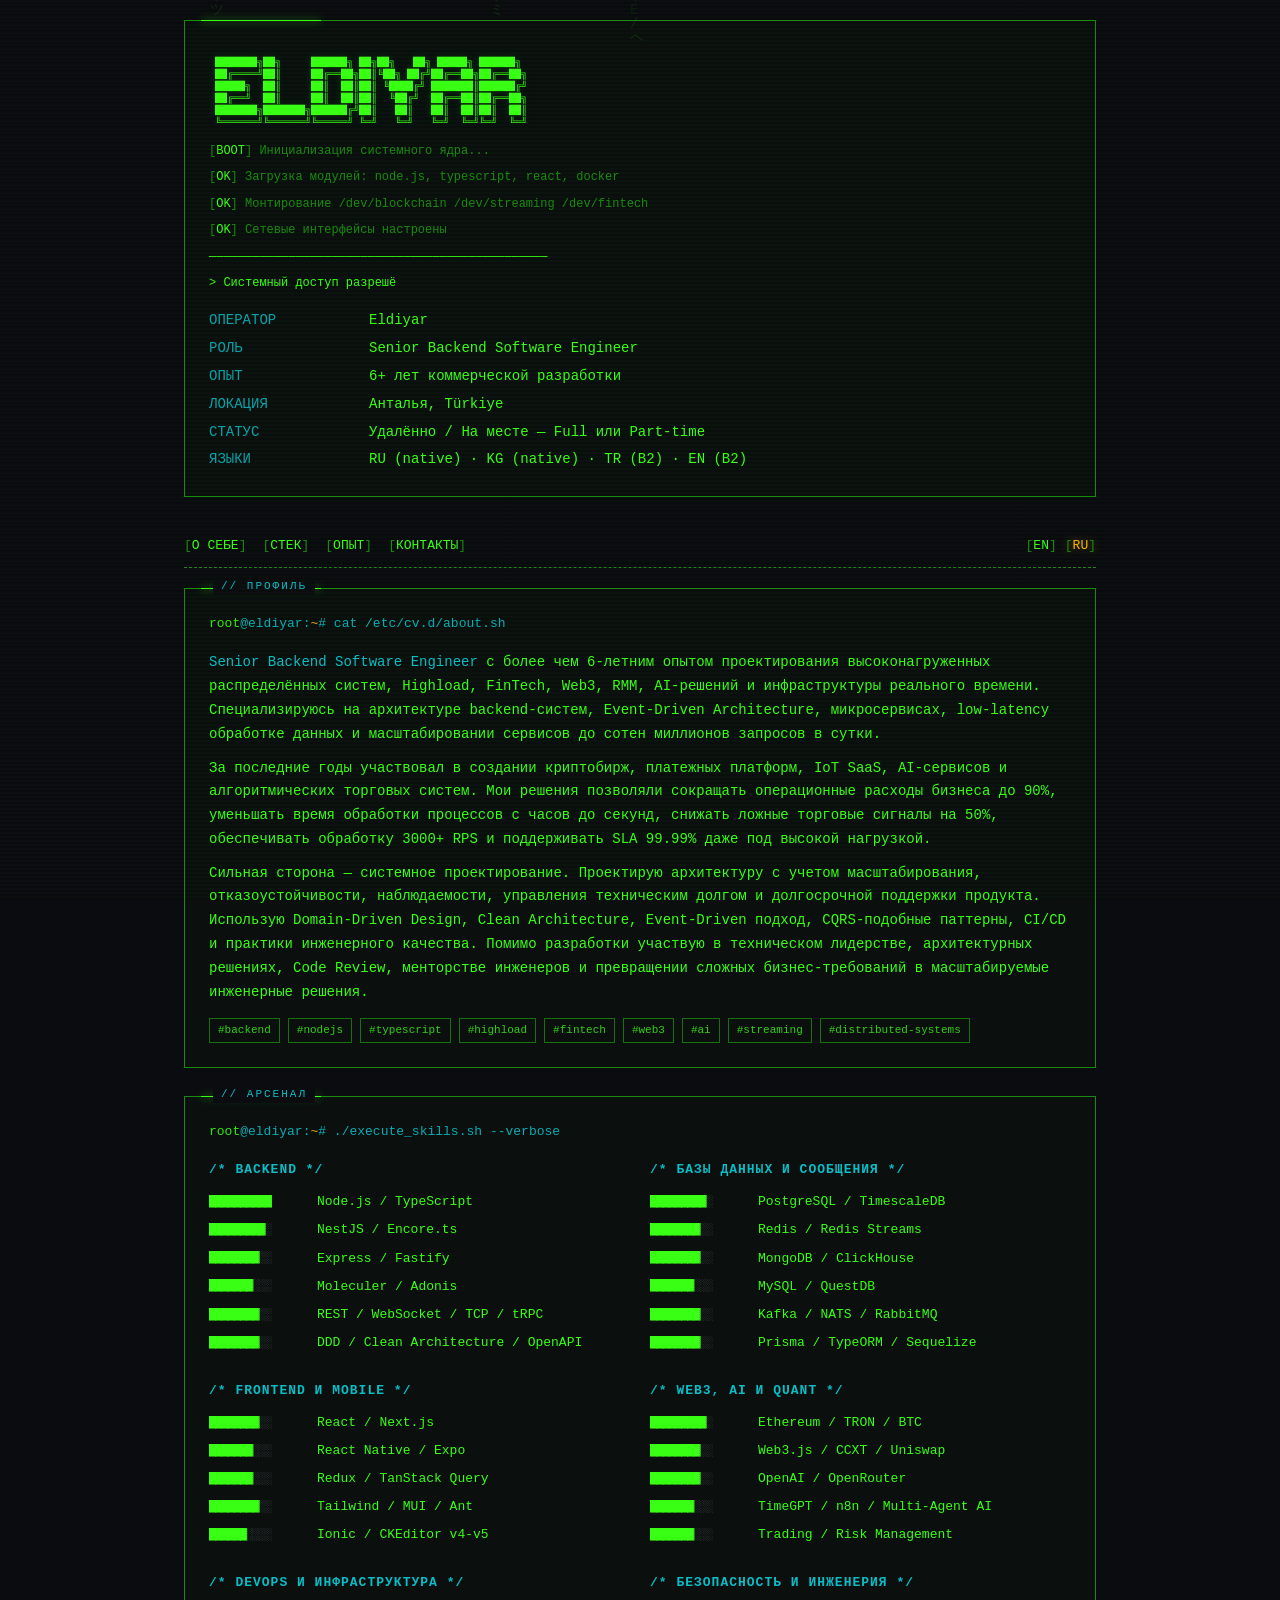
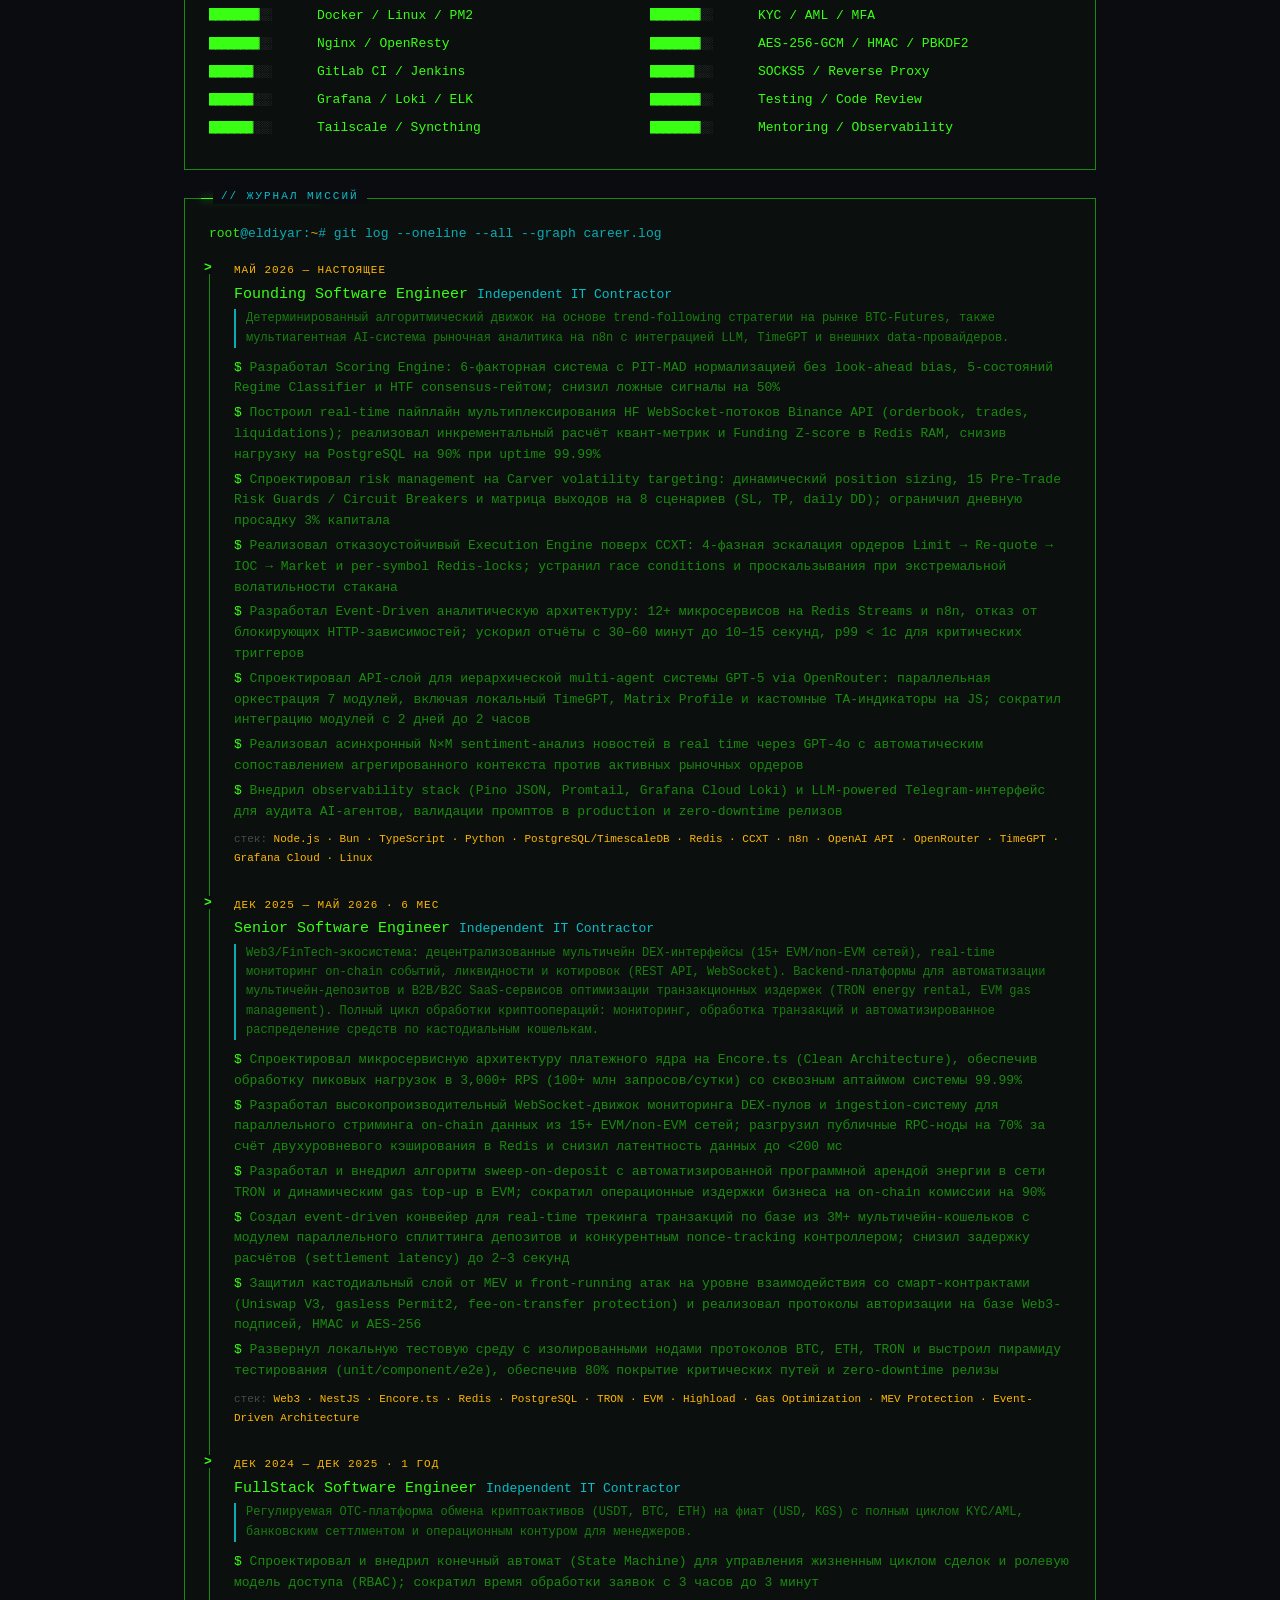
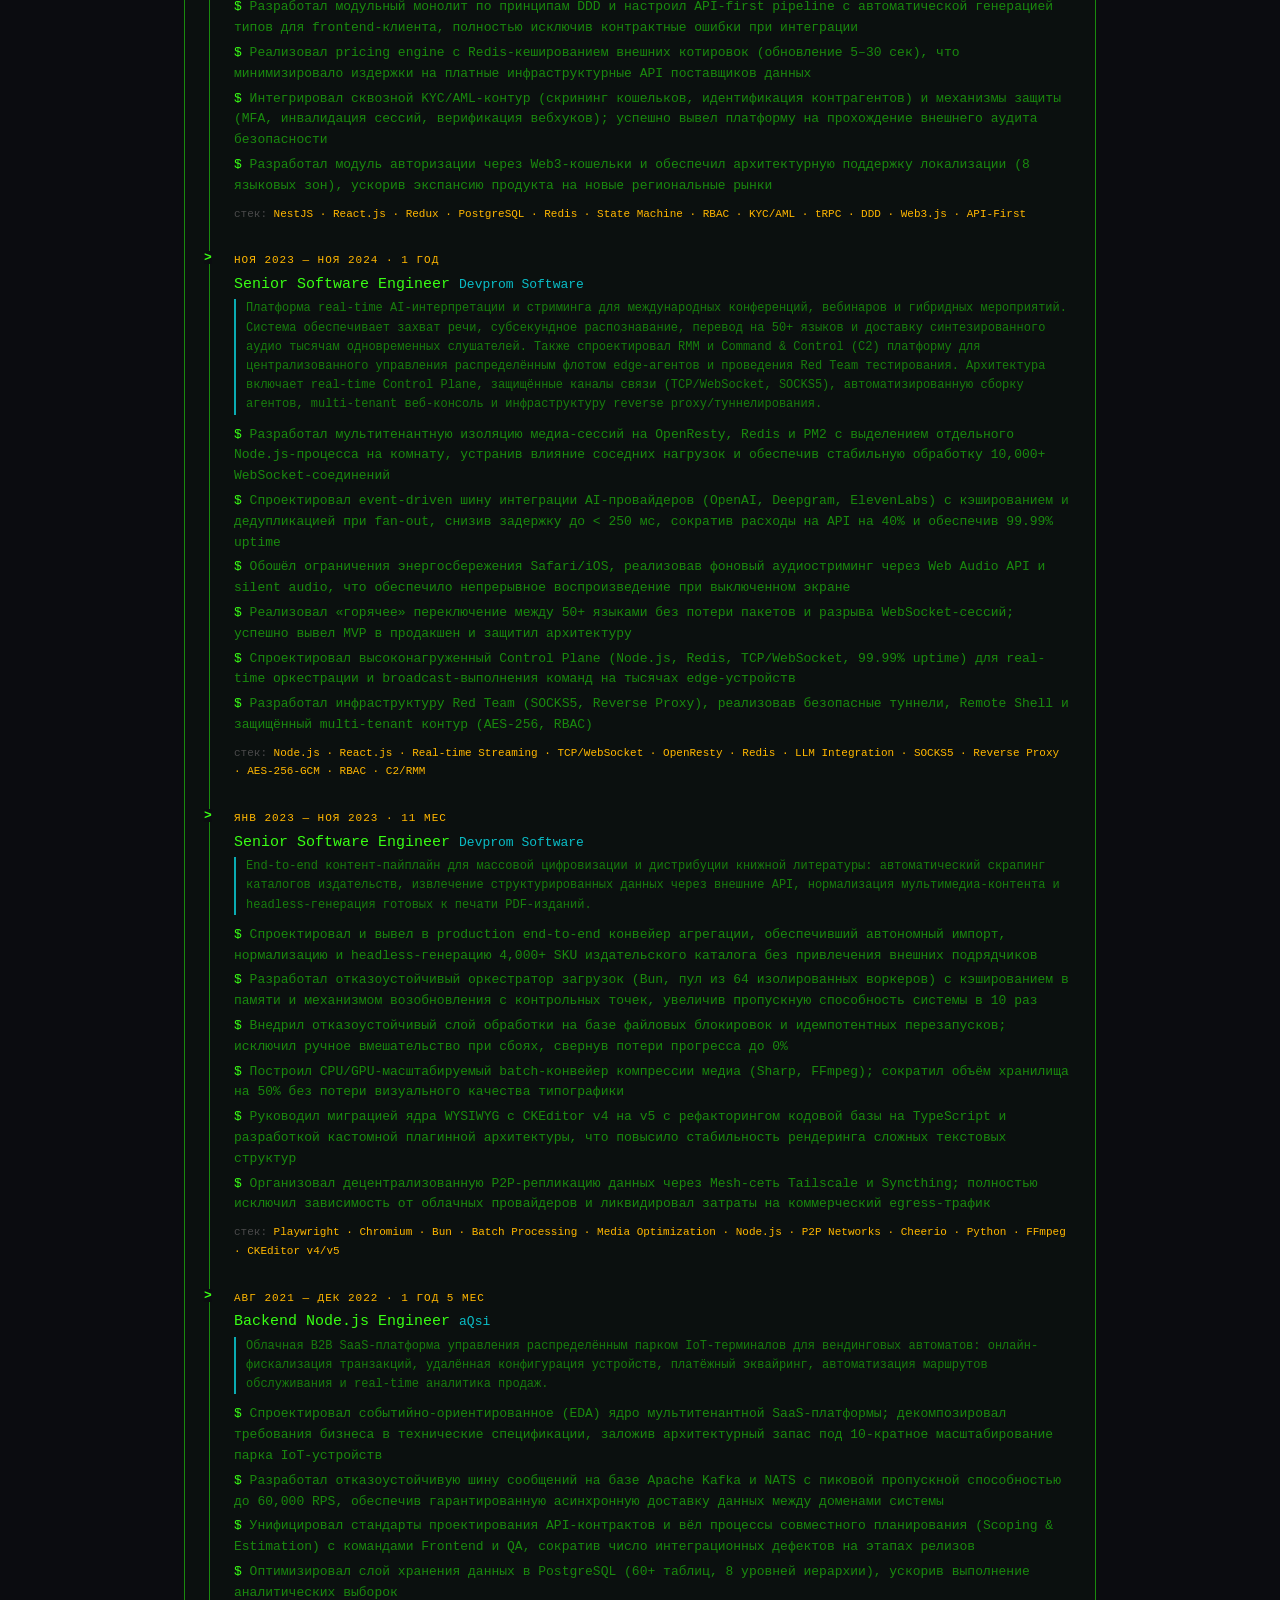
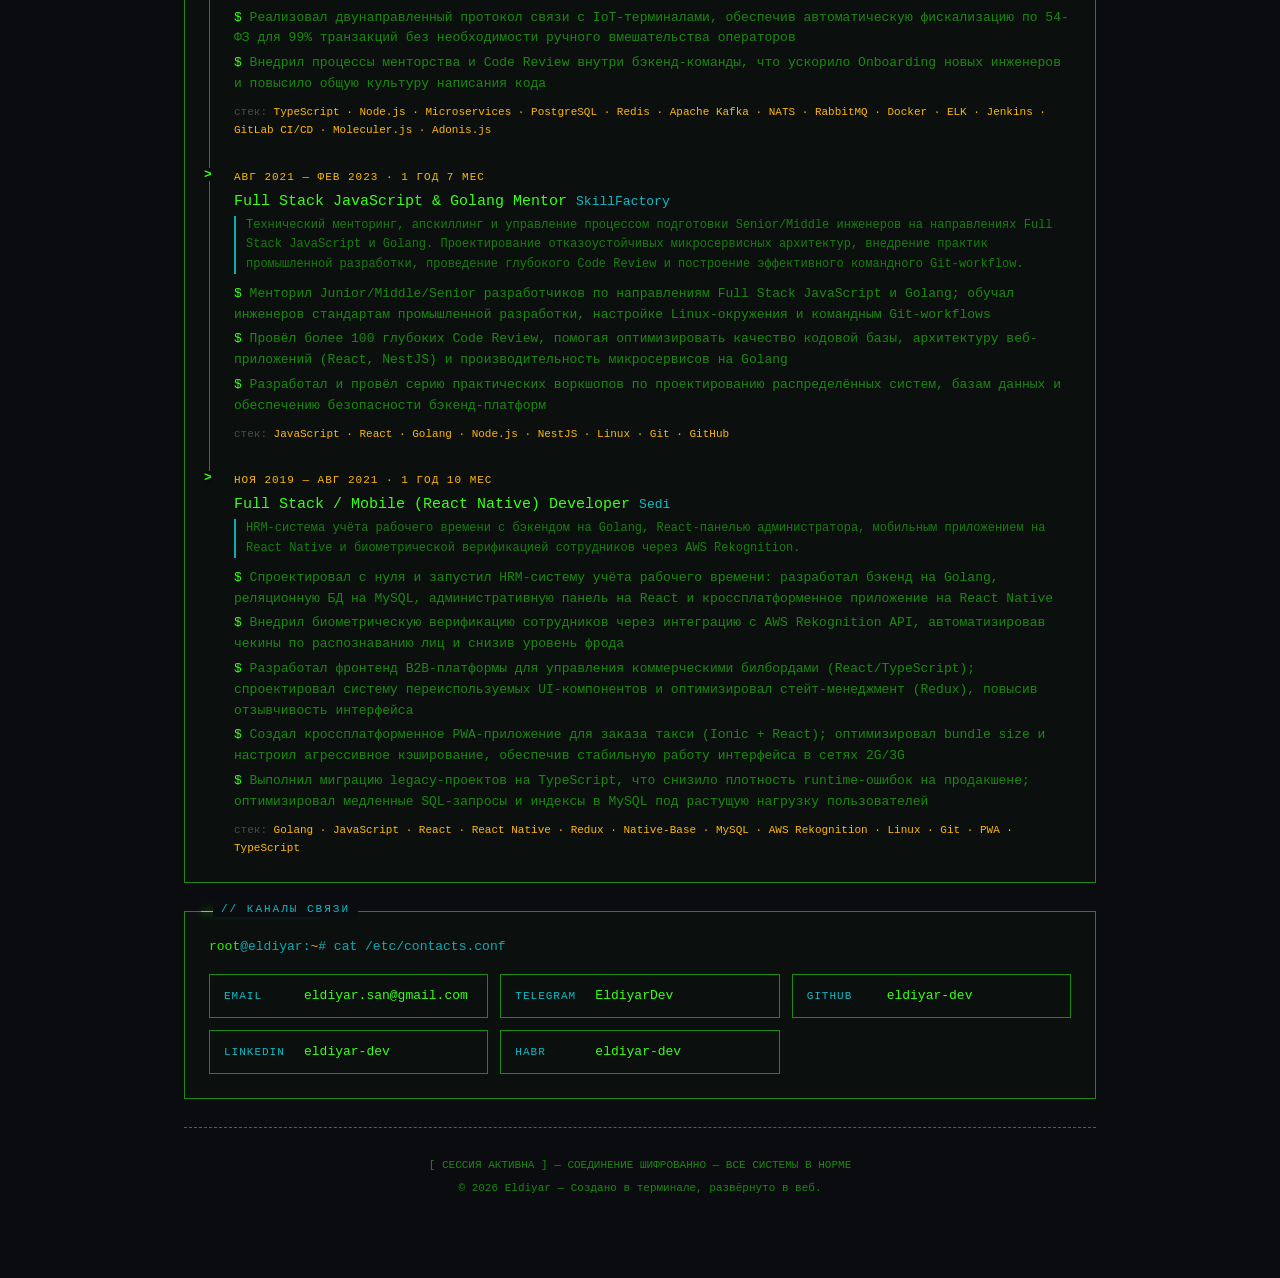
<file: ru/index.html>
<!doctype html>
<html lang="ru">
  <head>
    <meta charset="UTF-8" />
    <meta name="viewport" content="width=device-width, initial-scale=1.0" />
    <title>Eldiyar — Senior Backend / Node.js Инженер</title>
    <meta
      name="description"
      content="Senior Backend Software Engineer с 6+ годами опыта в высоконагруженных распределённых системах, FinTech, Web3, AI и инфраструктуре реального времени."
    />
    <meta name="robots" content="index, follow" />
    <link rel="canonical" href="https://cv.eldiyar.dev/ru/" />
    <link
      rel="alternate"
      hreflang="en"
      href="https://cv.eldiyar.dev/"
    />
    <link
      rel="alternate"
      hreflang="ru"
      href="https://cv.eldiyar.dev/ru/"
    />
    <link
      rel="alternate"
      hreflang="x-default"
      href="https://cv.eldiyar.dev/"
    />
    <meta property="og:type" content="cv" />
    <meta
      property="og:title"
      content="Eldiyar — Senior Backend / Node.js Инженер"
    />
    <meta
      property="og:description"
      content="Senior Backend Software Engineer с 6+ годами опыта в высоконагруженных распределённых системах, FinTech, Web3, AI и инфраструктуре реального времени."
    />
    <meta
      property="og:image"
      content="https://cv.eldiyar.dev/og-image.png"
    />
    <meta property="og:url" content="https://cv.eldiyar.dev/ru/" />
    <meta name="twitter:card" content="summary_large_image" />
    <meta
      name="twitter:title"
      content="Eldiyar — Senior Backend / Node.js Инженер"
    />
    <meta
      name="twitter:description"
      content="Senior Backend Software Engineer с 6+ годами опыта в высоконагруженных распределённых системах, FinTech, Web3, AI и инфраструктуре реального времени."
    />
    <meta
      name="twitter:image"
      content="https://cv.eldiyar.dev/og-image.png"
    />
    <link rel="stylesheet" href="../assets/site.css" />
    <script type="application/ld+json">
      {
        "@context": "https://schema.org",
        "@type": "Person",
        "name": "Eldiyar",
        "jobTitle": "Senior Backend Software Engineer",
        "url": "https://cv.eldiyar.dev/ru/",
        "alternateName": "Eldiyar Log",
        "sameAs": [
          "https://github.com/eldiyar-dev",
          "https://www.linkedin.com/in/eldiyar-dev/",
          "https://t.me/EldiyarDev",
          "https://career.habr.com/eldiyar-dev"
        ],
        "knowsAbout": [
          "Node.js",
          "TypeScript",
          "Web3",
          "FinTech",
          "Distributed Systems",
          "AI",
          "Real-Time Streaming",
          "Highload"
        ],
        "nationality": {
          "@type": "Country",
          "name": "Kyrgyzstan"
        },
        "areaServed": "Worldwide"
      }
    </script>
  </head>

  <body data-lang="ru">
    <canvas id="matrix-canvas" aria-hidden="true"></canvas>
    <div class="scanline" aria-hidden="true"></div>

    <div class="wrapper">
      <header class="terminal-block fade-in" id="top">
        <h1 class="visually-hidden">
          Eldiyar — Senior Backend / Node.js Инженер
        </h1>
        <div class="header-ascii" aria-hidden="true">
 ███████╗██╗     ██████╗ ██╗██╗   ██╗ █████╗ ██████╗
 ██╔════╝██║     ██╔══██╗██║╚██╗ ██╔╝██╔══██╗██╔══██╗
 █████╗  ██║     ██║  ██║██║ ╚████╔╝ ███████║██████╔╝
 ██╔══╝  ██║     ██║  ██║██║  ╚██╔╝  ██╔══██║██╔══██╗
 ███████╗███████╗██████╔╝██║   ██║   ██║  ██║██║  ██║
 ╚══════╝╚══════╝╚═════╝ ╚═╝   ╚═╝   ╚═╝  ╚═╝╚═╝  ╚═╝</div>

        <div class="boot-log">
          [<span class="status">BOOT</span>] Инициализация системного ядра...
        </div>
        <div class="boot-log">
          [<span class="status">OK</span>] Загрузка модулей: node.js,
          typescript, react, docker
        </div>
        <div class="boot-log">
          [<span class="status">OK</span>] Монтирование /dev/blockchain
          /dev/streaming /dev/fintech
        </div>
        <div class="boot-log">
          [<span class="status">OK</span>] Сетевые интерфейсы настроены
        </div>
        <div class="boot-log ok">
          ───────────────────────────────────────────────
        </div>
        <div
          class="boot-log ok"
          id="typed-greeting"
          data-text="> Системный доступ разрешён. Добро пожаловать, Оператор."
          style="min-height: 1.5em"
        ></div>

        <div class="system-info">
          <span class="key">ОПЕРАТОР</span> <span class="val">Eldiyar</span>
          <span class="key">РОЛЬ</span>
          <span class="val">Senior Backend Software Engineer</span>
          <span class="key">ОПЫТ</span>
          <span class="val">6+ лет коммерческой разработки</span>
          <span class="key">ЛОКАЦИЯ</span>
          <span class="val">Анталья, Türkiye</span>
          <span class="key">СТАТУС</span>
          <span class="val">Удалённо / На месте — Full или Part-time</span>
          <span class="key">ЯЗЫКИ</span>
          <span class="val">RU (native) · KG (native) · TR (B2) · EN (B2)</span>
        </div>
      </header>

      <nav class="nav-bar" aria-label="Основная навигация">
        <a href="#about">О СЕБЕ</a>
        <a href="#skills">СТЕК</a>
        <a href="#experience">ОПЫТ</a>
        <a href="#contact">КОНТАКТЫ</a>
        <span class="nav-spacer" aria-hidden="true"></span>
        <span class="language-switch" aria-label="Язык">
          <a href="../" hreflang="en">EN</a>
          <a class="is-active" href="./" hreflang="ru" aria-current="page"
            >RU</a
          >
        </span>
      </nav>

      <section id="about" class="terminal-block fade-in">
        <h2 class="section-label">// ПРОФИЛЬ</h2>
        <div class="cmd-line">
          <span class="prompt">root</span>@eldiyar:<span class="path">~</span>#
          cat /etc/cv.d/about.sh
        </div>
        <p>
          <span class="highlight">Senior Backend Software Engineer</span> с более чем 6-летним опытом проектирования высоконагруженных распределённых систем, Highload, FinTech, Web3, RMM, AI-решений и инфраструктуры реального времени. Специализируюсь на архитектуре backend-систем, Event-Driven Architecture, микросервисах, low-latency обработке данных и масштабировании сервисов до сотен миллионов запросов в сутки.
        </p>
        <p>
          За последние годы участвовал в создании криптобирж, платежных платформ, IoT SaaS, AI-сервисов и алгоритмических торговых систем. Мои решения позволяли сокращать операционные расходы бизнеса до 90%, уменьшать время обработки процессов с часов до секунд, снижать ложные торговые сигналы на 50%, обеспечивать обработку 3000+ RPS и поддерживать SLA 99.99% даже под высокой нагрузкой.
        </p>
        <p>
          Сильная сторона — системное проектирование. Проектирую архитектуру с учетом масштабирования, отказоустойчивости, наблюдаемости, управления техническим долгом и долгосрочной поддержки продукта. Использую Domain-Driven Design, Clean Architecture, Event-Driven подход, CQRS-подобные паттерны, CI/CD и практики инженерного качества. Помимо разработки участвую в техническом лидерстве, архитектурных решениях, Code Review, менторстве инженеров и превращении сложных бизнес-требований в масштабируемые инженерные решения.
        </p>
        <div class="tags" aria-label="Специализации">
          <span class="tag">#backend</span>
          <span class="tag">#nodejs</span>
          <span class="tag">#typescript</span>
          <span class="tag">#highload</span>
          <span class="tag">#fintech</span>
          <span class="tag">#web3</span>
          <span class="tag">#ai</span>
          <span class="tag">#streaming</span>
          <span class="tag">#distributed-systems</span>
        </div>
      </section>

      <section id="skills" class="terminal-block fade-in">
        <h2 class="section-label">// АРСЕНАЛ</h2>
        <div class="cmd-line">
          <span class="prompt">root</span>@eldiyar:<span class="path">~</span>#
          ./execute_skills.sh --verbose
        </div>

        <div class="skills-grid">
          <div class="skill-category">
            <h3>/* Backend */</h3>
            <ul class="skill-list">
              <li>
                <span class="bar"><span class="filled">██████████</span></span>
                <span class="skill-name">Node.js / TypeScript</span>
              </li>
              <li>
                <span class="bar"
                  ><span class="filled">█████████</span
                  ><span class="empty">░</span></span
                >
                <span class="skill-name">NestJS / Encore.ts</span>
              </li>
              <li>
                <span class="bar"
                  ><span class="filled">████████</span
                  ><span class="empty">░░</span></span
                >
                <span class="skill-name">Express / Fastify</span>
              </li>
              <li>
                <span class="bar"
                  ><span class="filled">███████</span
                  ><span class="empty">░░░</span></span
                >
                <span class="skill-name">Moleculer / Adonis</span>
              </li>
              <li>
                <span class="bar"
                  ><span class="filled">████████</span
                  ><span class="empty">░░</span></span
                >
                <span class="skill-name">REST / WebSocket / TCP / tRPC</span>
              </li>
              <li>
                <span class="bar"
                  ><span class="filled">████████</span
                  ><span class="empty">░░</span></span
                >
                <span class="skill-name">DDD / Clean Architecture / OpenAPI</span>
              </li>
            </ul>
          </div>

          <div class="skill-category">
            <h3>/* Базы данных и сообщения */</h3>
            <ul class="skill-list">
              <li>
                <span class="bar"
                  ><span class="filled">█████████</span
                  ><span class="empty">░</span></span
                >
                <span class="skill-name">PostgreSQL / TimescaleDB</span>
              </li>
              <li>
                <span class="bar"
                  ><span class="filled">████████</span
                  ><span class="empty">░░</span></span
                >
                <span class="skill-name">Redis / Redis Streams</span>
              </li>
              <li>
                <span class="bar"
                  ><span class="filled">████████</span
                  ><span class="empty">░░</span></span
                >
                <span class="skill-name">MongoDB / ClickHouse</span>
              </li>
              <li>
                <span class="bar"
                  ><span class="filled">███████</span
                  ><span class="empty">░░░</span></span
                >
                <span class="skill-name">MySQL / QuestDB</span>
              </li>
              <li>
                <span class="bar"
                  ><span class="filled">████████</span
                  ><span class="empty">░░</span></span
                >
                <span class="skill-name">Kafka / NATS / RabbitMQ</span>
              </li>
              <li>
                <span class="bar"
                  ><span class="filled">████████</span
                  ><span class="empty">░░</span></span
                >
                <span class="skill-name">Prisma / TypeORM / Sequelize</span>
              </li>
            </ul>
          </div>

          <div class="skill-category">
            <h3>/* Frontend и Mobile */</h3>
            <ul class="skill-list">
              <li>
                <span class="bar"
                  ><span class="filled">████████</span
                  ><span class="empty">░░</span></span
                >
                <span class="skill-name">React / Next.js</span>
              </li>
              <li>
                <span class="bar"
                  ><span class="filled">███████</span
                  ><span class="empty">░░░</span></span
                >
                <span class="skill-name">React Native / Expo</span>
              </li>
              <li>
                <span class="bar"
                  ><span class="filled">███████</span
                  ><span class="empty">░░░</span></span
                >
                <span class="skill-name">Redux / TanStack Query</span>
              </li>
              <li>
                <span class="bar"
                  ><span class="filled">████████</span
                  ><span class="empty">░░</span></span
                >
                <span class="skill-name">Tailwind / MUI / Ant</span>
              </li>
              <li>
                <span class="bar"
                  ><span class="filled">██████</span
                  ><span class="empty">░░░░</span></span
                >
                <span class="skill-name">Ionic / CKEditor v4-v5</span>
              </li>
            </ul>
          </div>

          <div class="skill-category">
            <h3>/* Web3, AI и Quant */</h3>
            <ul class="skill-list">
              <li>
                <span class="bar"
                  ><span class="filled">█████████</span
                  ><span class="empty">░</span></span
                >
                <span class="skill-name">Ethereum / TRON / BTC</span>
              </li>
              <li>
                <span class="bar"
                  ><span class="filled">████████</span
                  ><span class="empty">░░</span></span
                >
                <span class="skill-name">Web3.js / CCXT / Uniswap</span>
              </li>
              <li>
                <span class="bar"
                  ><span class="filled">████████</span
                  ><span class="empty">░░</span></span
                >
                <span class="skill-name">OpenAI / OpenRouter</span>
              </li>
              <li>
                <span class="bar"
                  ><span class="filled">███████</span
                  ><span class="empty">░░░</span></span
                >
                <span class="skill-name">TimeGPT / n8n / Multi-Agent AI</span>
              </li>
              <li>
                <span class="bar"
                  ><span class="filled">███████</span
                  ><span class="empty">░░░</span></span
                >
                <span class="skill-name">Trading / Risk Management</span>
              </li>
            </ul>
          </div>

          <div class="skill-category">
            <h3>/* DevOps и инфраструктура */</h3>
            <ul class="skill-list">
              <li>
                <span class="bar"
                  ><span class="filled">████████</span
                  ><span class="empty">░░</span></span
                >
                <span class="skill-name">Docker / Linux / PM2</span>
              </li>
              <li>
                <span class="bar"
                  ><span class="filled">████████</span
                  ><span class="empty">░░</span></span
                >
                <span class="skill-name">Nginx / OpenResty</span>
              </li>
              <li>
                <span class="bar"
                  ><span class="filled">███████</span
                  ><span class="empty">░░░</span></span
                >
                <span class="skill-name">GitLab CI / Jenkins</span>
              </li>
              <li>
                <span class="bar"
                  ><span class="filled">███████</span
                  ><span class="empty">░░░</span></span
                >
                <span class="skill-name">Grafana / Loki / ELK</span>
              </li>
              <li>
                <span class="bar"
                  ><span class="filled">███████</span
                  ><span class="empty">░░░</span></span
                >
                <span class="skill-name">Tailscale / Syncthing</span>
              </li>
            </ul>
          </div>

          <div class="skill-category">
            <h3>/* Безопасность и инженерия */</h3>
            <ul class="skill-list">
              <li>
                <span class="bar"
                  ><span class="filled">████████</span
                  ><span class="empty">░░</span></span
                >
                <span class="skill-name">KYC / AML / MFA</span>
              </li>
              <li>
                <span class="bar"
                  ><span class="filled">████████</span
                  ><span class="empty">░░</span></span
                >
                <span class="skill-name">AES-256-GCM / HMAC / PBKDF2</span>
              </li>
              <li>
                <span class="bar"
                  ><span class="filled">███████</span
                  ><span class="empty">░░░</span></span
                >
                <span class="skill-name">SOCKS5 / Reverse Proxy</span>
              </li>
              <li>
                <span class="bar"
                  ><span class="filled">████████</span
                  ><span class="empty">░░</span></span
                >
                <span class="skill-name">Testing / Code Review</span>
              </li>
              <li>
                <span class="bar"
                  ><span class="filled">████████</span
                  ><span class="empty">░░</span></span
                >
                <span class="skill-name">Mentoring / Observability</span>
              </li>
            </ul>
          </div>
        </div>
      </section>

      <section id="experience" class="terminal-block fade-in">
        <h2 class="section-label">// ЖУРНАЛ МИССИЙ</h2>
        <div class="cmd-line">
          <span class="prompt">root</span>@eldiyar:<span class="path">~</span>#
          git log --oneline --all --graph career.log
        </div>

        <ul class="timeline">
          <li class="timeline-item">
            <div class="timeline-date">МАЙ 2026 — НАСТОЯЩЕЕ</div>
            <div class="timeline-title">
              Founding Software Engineer
              <span class="timeline-company">Independent IT Contractor</span>
            </div>
            <div class="timeline-project">
              Детерминированный алгоритмический движок на основе trend-following стратегии на рынке BTC-Futures, также мультиагентная AI-система рыночная аналитика на n8n с интеграцией LLM, TimeGPT и внешних data-провайдеров.
            </div>
            <ul class="timeline-desc">
              <li>
                Разработал Scoring Engine: 6-факторная система с PIT-MAD
                нормализацией без look-ahead bias, 5-состояний Regime Classifier
                и HTF consensus-гейтом; снизил ложные сигналы на 50%
              </li>
              <li>
                Построил real-time пайплайн мультиплексирования HF
                WebSocket-потоков Binance API (orderbook, trades, liquidations);
                реализовал инкрементальный расчёт квант-метрик и Funding Z-score
                в Redis RAM, снизив нагрузку на PostgreSQL на 90% при uptime
                99.99%
              </li>
              <li>
                Спроектировал risk management на Carver volatility targeting:
                динамический position sizing, 15 Pre-Trade Risk Guards / Circuit
                Breakers и матрица выходов на 8 сценариев (SL, TP, daily DD);
                ограничил дневную просадку 3% капитала
              </li>
              <li>
                Реализовал отказоустойчивый Execution Engine поверх CCXT:
                4-фазная эскалация ордеров Limit → Re-quote → IOC → Market и
                per-symbol Redis-locks; устранил race conditions и
                проскальзывания при экстремальной волатильности стакана
              </li>
              <li>
                Разработал Event-Driven аналитическую архитектуру: 12+
                микросервисов на Redis Streams и n8n, отказ от блокирующих
                HTTP-зависимостей; ускорил отчёты с 30–60 минут до 10–15 секунд,
                p99 < 1с для критических триггеров
              </li>
              <li>
                Спроектировал API-слой для иерархической multi-agent системы
                GPT-5 via OpenRouter: параллельная оркестрация 7 модулей,
                включая локальный TimeGPT, Matrix Profile и кастомные
                TA-индикаторы на JS; сократил интеграцию модулей с 2 дней до 2
                часов
              </li>
              <li>
                Реализовал асинхронный N×M sentiment-анализ новостей в real time
                через GPT-4o с автоматическим сопоставлением агрегированного
                контекста против активных рыночных ордеров
              </li>
              <li>
                Внедрил observability stack (Pino JSON, Promtail, Grafana Cloud
                Loki) и LLM-powered Telegram-интерфейс для аудита AI-агентов,
                валидации промптов в production и zero-downtime релизов
              </li>
            </ul>
            <div class="timeline-tech">
              стек:
              <span
                >Node.js · Bun · TypeScript · Python · PostgreSQL/TimescaleDB ·
                Redis · CCXT · n8n · OpenAI API · OpenRouter · TimeGPT · Grafana
                Cloud · Linux</span
              >
            </div>
          </li>

          <li class="timeline-item">
            <div class="timeline-date">ДЕК 2025 — МАЙ 2026 · 6 МЕС</div>
            <div class="timeline-title">
              Senior Software Engineer
              <span class="timeline-company">Independent IT Contractor</span>
            </div>
            <div class="timeline-project">
              Web3/FinTech-экосистема: децентрализованные мультичейн
              DEX-интерфейсы (15+ EVM/non-EVM сетей), real-time мониторинг
              on-chain событий, ликвидности и котировок (REST API, WebSocket).
              Backend-платформы для автоматизации мультичейн-депозитов и B2B/B2C
              SaaS-сервисов оптимизации транзакционных издержек (TRON energy
              rental, EVM gas management). Полный цикл обработки криптоопераций:
              мониторинг, обработка транзакций и автоматизированное
              распределение средств по кастодиальным кошелькам.
            </div>
            <ul class="timeline-desc">
              <li>
                Спроектировал микросервисную архитектуру платежного ядра на
                Encore.ts (Clean Architecture), обеспечив обработку пиковых
                нагрузок в 3,000+ RPS (100+ млн запросов/сутки) со сквозным
                аптаймом системы 99.99%
              </li>
              <li>
                Разработал высокопроизводительный WebSocket-движок мониторинга
                DEX-пулов и ingestion-систему для параллельного стриминга
                on-chain данных из 15+ EVM/non-EVM сетей; разгрузил публичные
                RPC-ноды на 70% за счёт двухуровневого кэширования в Redis и
                снизил латентность данных до <200 мс
              </li>
              <li>
                Разработал и внедрил алгоритм sweep-on-deposit с
                автоматизированной программной арендой энергии в сети TRON и
                динамическим gas top-up в EVM; сократил операционные издержки
                бизнеса на on-chain комиссии на 90%
              </li>
              <li>
                Создал event-driven конвейер для real-time трекинга транзакций
                по базе из 3M+ мультичейн-кошельков с модулем параллельного
                сплиттинга депозитов и конкурентным nonce-tracking контроллером;
                снизил задержку расчётов (settlement latency) до 2–3 секунд
              </li>
              <li>
                Защитил кастодиальный слой от MEV и front-running атак на уровне
                взаимодействия со смарт-контрактами (Uniswap V3, gasless
                Permit2, fee-on-transfer protection) и реализовал протоколы
                авторизации на базе Web3-подписей, HMAC и AES-256
              </li>
              <li>
                Развернул локальную тестовую среду с изолированными нодами
                протоколов BTC, ETH, TRON и выстроил пирамиду тестирования
                (unit/component/e2e), обеспечив 80% покрытие критических путей и
                zero-downtime релизы
              </li>
            </ul>
            <div class="timeline-tech">
              стек:
              <span
                >Web3 · NestJS · Encore.ts · Redis · PostgreSQL · TRON · EVM ·
                Highload · Gas Optimization · MEV Protection · Event-Driven
                Architecture</span
              >
            </div>
          </li>

          <li class="timeline-item">
            <div class="timeline-date">ДЕК 2024 — ДЕК 2025 · 1 ГОД</div>
            <div class="timeline-title">
              FullStack Software Engineer
              <span class="timeline-company">Independent IT Contractor</span>
            </div>
            <div class="timeline-project">
              Регулируемая OTC-платформа обмена криптоактивов (USDT, BTC, ETH)
              на фиат (USD, KGS) с полным циклом KYC/AML, банковским сеттлментом
              и операционным контуром для менеджеров.
            </div>
            <ul class="timeline-desc">
              <li>
                Спроектировал и внедрил конечный автомат (State Machine) для
                управления жизненным циклом сделок и ролевую модель доступа
                (RBAC); сократил время обработки заявок с 3 часов до 3 минут
              </li>
              <li>
                Разработал модульный монолит по принципам DDD и настроил
                API-first pipeline с автоматической генерацией типов для
                frontend-клиента, полностью исключив контрактные ошибки при
                интеграции
              </li>
              <li>
                Реализовал pricing engine с Redis-кешированием внешних котировок
                (обновление 5–30 сек), что минимизировало издержки на платные
                инфраструктурные API поставщиков данных
              </li>
              <li>
                Интегрировал сквозной KYC/AML-контур (скрининг кошельков,
                идентификация контрагентов) и механизмы защиты (MFA, инвалидация
                сессий, верификация вебхуков); успешно вывел платформу на
                прохождение внешнего аудита безопасности
              </li>
              <li>
                Разработал модуль авторизации через Web3-кошельки и обеспечил
                архитектурную поддержку локализации (8 языковых зон), ускорив
                экспансию продукта на новые региональные рынки
              </li>
            </ul>
            <div class="timeline-tech">
              стек:
              <span
                >NestJS · React.js · Redux · PostgreSQL · Redis · State Machine
                · RBAC · KYC/AML · tRPC · DDD · Web3.js · API-First</span
              >
            </div>
          </li>

          <li class="timeline-item">
            <div class="timeline-date">НОЯ 2023 — НОЯ 2024 · 1 ГОД</div>
            <div class="timeline-title">
              Senior Software Engineer
              <span class="timeline-company">Devprom Software</span>
            </div>
            <div class="timeline-project">
              Платформа real-time AI-интерпретации и стриминга для международных
              конференций, вебинаров и гибридных мероприятий. Система
              обеспечивает захват речи, субсекундное распознавание, перевод на
              50+ языков и доставку синтезированного аудио тысячам одновременных
              слушателей. Также спроектировал RMM и Command &amp; Control (C2)
              платформу для централизованного управления распределённым флотом
              edge-агентов и проведения Red Team тестирования. Архитектура
              включает real-time Control Plane, защищённые каналы связи
              (TCP/WebSocket, SOCKS5), автоматизированную сборку агентов,
              multi-tenant веб-консоль и инфраструктуру reverse
              proxy/туннелирования.
            </div>
            <ul class="timeline-desc">
              <li>
                Разработал мультитенантную изоляцию медиа-сессий на OpenResty,
                Redis и PM2 с выделением отдельного Node.js-процесса на комнату,
                устранив влияние соседних нагрузок и обеспечив стабильную
                обработку 10,000+ WebSocket-соединений
              </li>
              <li>
                Спроектировал event-driven шину интеграции AI-провайдеров
                (OpenAI, Deepgram, ElevenLabs) с кэшированием и дедупликацией
                при fan-out, снизив задержку до &lt; 250 мс, сократив расходы на
                API на 40% и обеспечив 99.99% uptime
              </li>
              <li>
                Обошёл ограничения энергосбережения Safari/iOS, реализовав
                фоновый аудиостриминг через Web Audio API и silent audio, что
                обеспечило непрерывное воспроизведение при выключенном экране
              </li>
              <li>
                Реализовал «горячее» переключение между 50+ языками без потери
                пакетов и разрыва WebSocket-сессий; успешно вывел MVP в
                продакшен и защитил архитектуру
              </li>
              <li>
                Спроектировал высоконагруженный Control Plane (Node.js, Redis,
                TCP/WebSocket, 99.99% uptime) для real-time оркестрации и
                broadcast-выполнения команд на тысячах edge-устройств
              </li>
              <li>
                Разработал инфраструктуру Red Team (SOCKS5, Reverse Proxy),
                реализовав безопасные туннели, Remote Shell и защищённый
                multi-tenant контур (AES-256, RBAC)
              </li>
            </ul>
            <div class="timeline-tech">
              стек:
              <span
                >Node.js · React.js · Real-time Streaming · TCP/WebSocket ·
                OpenResty · Redis · LLM Integration · SOCKS5 · Reverse Proxy ·
                AES-256-GCM · RBAC · C2/RMM</span
              >
            </div>
          </li>

          <li class="timeline-item">
            <div class="timeline-date">ЯНВ 2023 — НОЯ 2023 · 11 МЕС</div>
            <div class="timeline-title">
              Senior Software Engineer
              <span class="timeline-company">Devprom Software</span>
            </div>
            <div class="timeline-project">
              End-to-end контент-пайплайн для массовой цифровизации и
              дистрибуции книжной литературы: автоматический скрапинг каталогов
              издательств, извлечение структурированных данных через внешние
              API, нормализация мультимедиа-контента и headless-генерация
              готовых к печати PDF-изданий.
            </div>
            <ul class="timeline-desc">
              <li>
                Спроектировал и вывел в production end-to-end конвейер
                агрегации, обеспечивший автономный импорт, нормализацию и
                headless-генерацию 4,000+ SKU издательского каталога без
                привлечения внешних подрядчиков
              </li>
              <li>
                Разработал отказоустойчивый оркестратор загрузок (Bun, пул из 64
                изолированных воркеров) с кэшированием в памяти и механизмом
                возобновления с контрольных точек, увеличив пропускную
                способность системы в 10 раз
              </li>
              <li>
                Внедрил отказоустойчивый слой обработки на базе файловых
                блокировок и идемпотентных перезапусков; исключил ручное
                вмешательство при сбоях, свернув потери прогресса до 0%
              </li>
              <li>
                Построил CPU/GPU-масштабируемый batch-конвейер компрессии медиа
                (Sharp, FFmpeg); сократил объём хранилища на 50% без потери
                визуального качества типографики
              </li>
              <li>
                Руководил миграцией ядра WYSIWYG с CKEditor v4 на v5 с
                рефакторингом кодовой базы на TypeScript и разработкой кастомной
                плагинной архитектуры, что повысило стабильность рендеринга
                сложных текстовых структур
              </li>
              <li>
                Организовал децентрализованную P2P-репликацию данных через
                Mesh-сеть Tailscale и Syncthing; полностью исключил зависимость
                от облачных провайдеров и ликвидировал затраты на коммерческий
                egress-трафик
              </li>
            </ul>
            <div class="timeline-tech">
              стек:
              <span
                >Playwright · Chromium · Bun · Batch Processing · Media
                Optimization · Node.js · P2P Networks · Cheerio · Python ·
                FFmpeg · CKEditor v4/v5</span
              >
            </div>
          </li>

          <li class="timeline-item">
            <div class="timeline-date">АВГ 2021 — ДЕК 2022 · 1 ГОД 5 МЕС</div>
            <div class="timeline-title">
              Backend Node.js Engineer
              <span class="timeline-company">aQsi</span>
            </div>
            <div class="timeline-project">
              Облачная B2B SaaS-платформа управления распределённым парком
              IoT-терминалов для вендинговых автоматов: онлайн-фискализация
              транзакций, удалённая конфигурация устройств, платёжный эквайринг,
              автоматизация маршрутов обслуживания и real-time аналитика продаж.
            </div>
            <ul class="timeline-desc">
              <li>
                Спроектировал событийно-ориентированное (EDA) ядро
                мультитенантной SaaS-платформы; декомпозировал требования
                бизнеса в технические спецификации, заложив архитектурный запас
                под 10-кратное масштабирование парка IoT-устройств
              </li>
              <li>
                Разработал отказоустойчивую шину сообщений на базе Apache Kafka
                и NATS с пиковой пропускной способностью до 60,000 RPS,
                обеспечив гарантированную асинхронную доставку данных между
                доменами системы
              </li>
              <li>
                Унифицировал стандарты проектирования API-контрактов и вёл
                процессы совместного планирования (Scoping & Estimation) с
                командами Frontend и QA, сократив число интеграционных дефектов
                на этапах релизов
              </li>
              <li>
                Оптимизировал слой хранения данных в PostgreSQL (60+ таблиц, 8
                уровней иерархии), ускорив выполнение аналитических выборок
              </li>
              <li>
                Реализовал двунаправленный протокол связи с IoT-терминалами,
                обеспечив автоматическую фискализацию по 54-ФЗ для 99%
                транзакций без необходимости ручного вмешательства операторов
              </li>
              <li>
                Внедрил процессы менторства и Code Review внутри бэкенд-команды,
                что ускорило Onboarding новых инженеров и повысило общую
                культуру написания кода
              </li>
            </ul>
            <div class="timeline-tech">
              стек:
              <span
                >TypeScript · Node.js · Microservices · PostgreSQL · Redis ·
                Apache Kafka · NATS · RabbitMQ · Docker · ELK · Jenkins · GitLab
                CI/CD · Moleculer.js · Adonis.js</span
              >
            </div>
          </li>

          <li class="timeline-item">
            <div class="timeline-date">АВГ 2021 — ФЕВ 2023 · 1 ГОД 7 МЕС</div>
            <div class="timeline-title">
              Full Stack JavaScript & Golang Mentor
              <span class="timeline-company">SkillFactory</span>
            </div>
            <div class="timeline-project">
              Технический менторинг, апскиллинг и управление процессом
              подготовки Senior/Middle инженеров на направлениях Full Stack
              JavaScript и Golang. Проектирование отказоустойчивых
              микросервисных архитектур, внедрение практик промышленной
              разработки, проведение глубокого Code Review и построение
              эффективного командного Git-workflow.
            </div>
            <ul class="timeline-desc">
              <li>
                Менторил Junior/Middle/Senior разработчиков по направлениям Full
                Stack JavaScript и Golang; обучал инженеров стандартам
                промышленной разработки, настройке Linux-окружения и командным
                Git-workflows
              </li>
              <li>
                Провёл более 100 глубоких Code Review, помогая оптимизировать
                качество кодовой базы, архитектуру веб-приложений (React,
                NestJS) и производительность микросервисов на Golang
              </li>
              <li>
                Разработал и провёл серию практических воркшопов по
                проектированию распределённых систем, базам данных и обеспечению
                безопасности бэкенд-платформ
              </li>
            </ul>
            <div class="timeline-tech">
              стек:
              <span
                >JavaScript · React · Golang · Node.js · NestJS · Linux · Git ·
                GitHub</span
              >
            </div>
          </li>

          <li class="timeline-item">
            <div class="timeline-date">НОЯ 2019 — АВГ 2021 · 1 ГОД 10 МЕС</div>
            <div class="timeline-title">
              Full Stack / Mobile (React Native) Developer
              <span class="timeline-company">Sedi</span>
            </div>
            <div class="timeline-project">
              HRM-система учёта рабочего времени с бэкендом на Golang,
              React-панелью администратора, мобильным приложением на React
              Native и биометрической верификацией сотрудников через AWS
              Rekognition.
            </div>
            <ul class="timeline-desc">
              <li>
                Спроектировал с нуля и запустил HRM-систему учёта рабочего
                времени: разработал бэкенд на Golang, реляционную БД на MySQL,
                административную панель на React и кроссплатформенное приложение
                на React Native
              </li>
              <li>
                Внедрил биометрическую верификацию сотрудников через интеграцию
                с AWS Rekognition API, автоматизировав чекины по распознаванию
                лиц и снизив уровень фрода
              </li>
              <li>
                Разработал фронтенд B2B-платформы для управления коммерческими
                билбордами (React/TypeScript); спроектировал систему
                переиспользуемых UI-компонентов и оптимизировал стейт-менеджмент
                (Redux), повысив отзывчивость интерфейса
              </li>
              <li>
                Создал кроссплатформенное PWA-приложение для заказа такси (Ionic
                + React); оптимизировал bundle size и настроил агрессивное
                кэширование, обеспечив стабильную работу интерфейса в сетях
                2G/3G
              </li>
              <li>
                Выполнил миграцию legacy-проектов на TypeScript, что снизило
                плотность runtime-ошибок на продакшене; оптимизировал медленные
                SQL-запросы и индексы в MySQL под растущую нагрузку
                пользователей
              </li>
            </ul>
            <div class="timeline-tech">
              стек:
              <span
                >Golang · JavaScript · React · React Native · Redux ·
                Native-Base · MySQL · AWS Rekognition · Linux · Git · PWA ·
                TypeScript</span
              >
            </div>
          </li>
        </ul>
      </section>

      <section id="contact" class="terminal-block fade-in">
        <h2 class="section-label">// КАНАЛЫ СВЯЗИ</h2>
        <div class="cmd-line">
          <span class="prompt">root</span>@eldiyar:<span class="path">~</span>#
          cat /etc/contacts.conf
        </div>

        <div class="contact-grid">
          <div class="contact-item">
            <span class="label">EMAIL</span>
            <a href="mailto:eldiyar.san@gmail.com">eldiyar.san@gmail.com</a>
          </div>
          <div class="contact-item">
            <span class="label">TELEGRAM</span>
            <a href="https://t.me/EldiyarDev" target="_blank" rel="noopener"
              >EldiyarDev</a
            >
          </div>
          <div class="contact-item">
            <span class="label">GITHUB</span>
            <a
              href="https://github.com/eldiyar-dev"
              target="_blank"
              rel="noopener"
              >eldiyar-dev</a
            >
          </div>
          <div class="contact-item">
            <span class="label">LINKEDIN</span>
            <a
              href="https://www.linkedin.com/in/eldiyar-dev/"
              target="_blank"
              rel="noopener"
              >eldiyar-dev</a
            >
          </div>
          <div class="contact-item">
            <span class="label">HABR</span>
            <a
              href="https://career.habr.com/eldiyar-dev"
              target="_blank"
              rel="noopener"
              >eldiyar-dev</a
            >
          </div>
        </div>
      </section>

      <footer class="footer">
        <p>[ СЕССИЯ АКТИВНА ] — СОЕДИНЕНИЕ ШИФРОВАННО — ВСЕ СИСТЕМЫ В НОРМЕ</p>
        <p style="margin-top: 4px">
          © 2026 Eldiyar — Создано в терминале, развёрнуто в веб.
        </p>
      </footer>
    </div>

    <script src="../assets/site.js" defer></script>
  </body>
</html>
</file>
<file: assets/site.css>
*,
*::before,
*::after {
  margin: 0;
  padding: 0;
  box-sizing: border-box;
}

:root {
  --bg: #0b0c10;
  --green: #39ff14;
  --green-dim: #1a8a0e;
  --green-glow: rgba(57, 255, 20, 0.15);
  --cyan: #0abdc6;
  --red: #ff003c;
  --amber: #ffb700;
  --grey: #4a4a4a;
  --font: 'Consolas', 'Courier New', 'Liberation Mono', monospace;
}

html {
  scroll-behavior: smooth;
}

body {
  background: var(--bg);
  color: var(--green);
  font-family: var(--font);
  font-size: 15px;
  line-height: 1.7;
  overflow-x: hidden;
}

::selection {
  background: var(--green);
  color: var(--bg);
}

::-webkit-scrollbar {
  width: 6px;
}

::-webkit-scrollbar-track {
  background: var(--bg);
}

::-webkit-scrollbar-thumb {
  background: var(--green-dim);
  border-radius: 3px;
}

.visually-hidden {
  position: absolute;
  width: 1px;
  height: 1px;
  padding: 0;
  margin: -1px;
  overflow: hidden;
  clip: rect(0, 0, 0, 0);
  white-space: nowrap;
  border: 0;
}

.scanline {
  pointer-events: none;
  position: fixed;
  top: 0;
  left: 0;
  width: 100%;
  height: 100%;
  background: repeating-linear-gradient(0deg,
      transparent,
      transparent 2px,
      rgba(57, 255, 20, 0.02) 2px,
      rgba(57, 255, 20, 0.02) 4px);
  z-index: 9999;
}

#matrix-canvas {
  position: fixed;
  top: 0;
  left: 0;
  width: 100%;
  height: 100%;
  z-index: -1;
  opacity: 0.12;
}

.wrapper {
  max-width: 960px;
  margin: 0 auto;
  padding: 20px 24px 80px;
}

.terminal-block {
  border: 1px solid var(--green-dim);
  padding: 24px;
  margin-bottom: 28px;
  position: relative;
  background: rgba(57, 255, 20, 0.02);
}

.terminal-block::before {
  content: '';
  position: absolute;
  top: -1px;
  left: 16px;
  width: 120px;
  height: 1px;
  background: var(--green);
  box-shadow: 0 0 8px var(--green);
}

.section-label {
  position: absolute;
  top: -10px;
  left: 28px;
  background: var(--bg);
  padding: 0 8px;
  font-size: 11px;
  color: var(--cyan);
  letter-spacing: 2px;
  line-height: 1.4;
  text-transform: uppercase;
  font-weight: normal;
}

.cmd-line {
  color: var(--cyan);
  margin-bottom: 16px;
  font-size: 13px;
  opacity: 0.9;
}

.cmd-line .path {
  color: var(--amber);
}

.cmd-line .prompt {
  color: var(--green);
}

.blink-cursor::after {
  content: '█';
  animation: blink 1s step-end infinite;
}

@keyframes blink {

  0%,
  100% {
    opacity: 1;
  }

  50% {
    opacity: 0;
  }
}

.header-ascii {
  color: var(--green);
  font-size: 10px;
  line-height: 1.2;
  white-space: pre;
  overflow-x: auto;
  margin-bottom: 12px;
  text-shadow: 0 0 10px var(--green-glow);
}

.boot-log {
  font-size: 12px;
  color: var(--green-dim);
  margin-bottom: 6px;
}

.boot-log.ok {
  color: var(--green);
}

.boot-log .status {
  color: var(--green);
}

.boot-log .fail {
  color: var(--red);
}

.system-info {
  display: grid;
  grid-template-columns: 160px 1fr;
  gap: 4px 0;
  font-size: 14px;
  margin-top: 16px;
}

.system-info .key {
  color: var(--cyan);
  opacity: 0.85;
}

.system-info .val {
  color: var(--green);
}

.system-info .val a {
  color: var(--amber);
  text-decoration: none;
  border-bottom: 1px dashed var(--amber);
  transition: opacity 0.2s;
}

.system-info .val a:hover {
  opacity: 0.7;
}

.nav-bar {
  display: flex;
  flex-wrap: wrap;
  gap: 6px 16px;
  padding: 10px 0;
  margin-bottom: 20px;
  border-bottom: 1px dashed var(--green-dim);
  font-size: 13px;
}

.nav-bar a {
  color: var(--green);
  text-decoration: none;
  transition: color 0.2s, text-shadow 0.2s;
}

.nav-bar a:hover {
  color: var(--cyan);
  text-shadow: 0 0 8px var(--cyan);
}

.nav-bar a::before {
  content: '[';
  color: var(--green-dim);
}

.nav-bar a::after {
  content: ']';
  color: var(--green-dim);
}

.nav-spacer {
  flex: 1 1 auto;
  min-width: 12px;
}

.language-switch {
  display: inline-flex;
  gap: 8px;
}

.language-switch a.is-active {
  color: var(--amber);
  text-shadow: 0 0 8px rgba(255, 183, 0, 0.45);
}

#about p {
  margin-bottom: 10px;
  font-size: 14px;
}

.highlight {
  color: var(--cyan);
}

.accent {
  color: var(--amber);
}

.tags {
  display: flex;
  flex-wrap: wrap;
  gap: 8px;
  margin-top: 14px;
}

.tag {
  font-size: 11px;
  padding: 2px 8px;
  border: 1px solid var(--green-dim);
  color: var(--green);
  opacity: 0.8;
}

.skills-grid {
  display: grid;
  grid-template-columns: 1fr 1fr;
  gap: 20px;
}

.skill-category h3 {
  color: var(--cyan);
  font-size: 13px;
  margin-bottom: 10px;
  letter-spacing: 1px;
  text-transform: uppercase;
}

.skill-list {
  list-style: none;
}

.skill-list li {
  font-size: 13px;
  margin-bottom: 6px;
  display: flex;
  align-items: center;
  gap: 8px;
}

.bar {
  letter-spacing: -1px;
  font-size: 12px;
  flex-shrink: 0;
  min-width: 100px;
}

.bar .filled {
  color: var(--green);
}

.bar .empty {
  color: var(--grey);
}

.skill-name {
  color: var(--green);
  white-space: nowrap;
}

.timeline {
  list-style: none;
}

.timeline-item {
  position: relative;
  padding-left: 24px;
  padding-bottom: 28px;
  border-left: 1px solid var(--green-dim);
}

.timeline-item:last-child {
  border-left-color: transparent;
  padding-bottom: 0;
}

.timeline-item::before {
  content: '>';
  position: absolute;
  left: -6px;
  top: 0;
  color: var(--green);
  font-weight: bold;
  background: var(--bg);
  font-size: 13px;
  line-height: 1;
}

.timeline-date {
  font-size: 11px;
  color: var(--amber);
  letter-spacing: 1px;
  margin-bottom: 2px;
}

.timeline-title {
  font-size: 15px;
  color: var(--green);
  margin-bottom: 2px;
}

.timeline-company {
  font-size: 13px;
  color: var(--cyan);
  margin-bottom: 8px;
}

.timeline-project {
  font-size: 12px;
  color: var(--green-dim);
  border-left: 2px solid var(--cyan);
  padding-left: 10px;
  margin-bottom: 10px;
  line-height: 1.6;
  opacity: 0.9;
}

.project-label {
  color: var(--cyan);
  font-size: 11px;
  letter-spacing: 1px;
  text-transform: uppercase;
  margin-right: 4px;
}

.timeline-desc {
  font-size: 13px;
  color: var(--green-dim);
  line-height: 1.6;
}

.timeline-desc li {
  margin-bottom: 4px;
  list-style: none;
}

.timeline-desc li::before {
  content: '$ ';
  color: var(--green);
}

.timeline-tech {
  margin-top: 8px;
  font-size: 11px;
  color: var(--grey);
}

.timeline-tech span {
  color: var(--amber);
}

.timeline-link {
  display: inline-block;
  margin-top: 6px;
  font-size: 12px;
  color: var(--cyan);
  text-decoration: none;
  opacity: 0.8;
}

.timeline-link:hover {
  opacity: 1;
  text-decoration: underline;
}

.project-grid {
  display: grid;
  grid-template-columns: 1fr 1fr;
  gap: 16px;
}

.project-card {
  border: 1px solid var(--green-dim);
  padding: 16px;
  transition: border-color 0.3s, box-shadow 0.3s;
}

.project-card:hover {
  border-color: var(--green);
  box-shadow: 0 0 16px var(--green-glow);
}

.project-card h3 {
  font-size: 14px;
  color: var(--cyan);
  margin-bottom: 8px;
}

.project-card p {
  font-size: 12px;
  color: var(--green-dim);
  line-height: 1.6;
}

.project-card .project-stack {
  margin-top: 10px;
  font-size: 11px;
  color: var(--amber);
}

.contact-grid {
  display: grid;
  grid-template-columns: repeat(auto-fit, minmax(220px, 1fr));
  gap: 12px;
}

.contact-item {
  display: flex;
  align-items: center;
  gap: 10px;
  font-size: 13px;
  padding: 10px 14px;
  border: 1px solid var(--green-dim);
  transition: border-color 0.3s;
}

.contact-item:hover {
  border-color: var(--cyan);
}

.contact-item .label {
  color: var(--cyan);
  min-width: 70px;
  font-size: 11px;
  text-transform: uppercase;
  letter-spacing: 1px;
}

.contact-item a {
  color: var(--green);
  text-decoration: none;
}

.contact-item a:hover {
  color: var(--amber);
}

.footer {
  text-align: center;
  padding: 28px 0 0;
  font-size: 11px;
  color: var(--green-dim);
  border-top: 1px dashed var(--green-dim);
}

.typewriter {
  overflow: hidden;
  white-space: nowrap;
}

.fade-in {
  opacity: 0;
  transform: translateY(12px);
  transition: opacity 0.6s ease, transform 0.6s ease;
}

.fade-in.visible {
  opacity: 1;
  transform: translateY(0);
}

@media (max-width: 700px) {
  .wrapper {
    padding: 12px 14px 60px;
  }

  .terminal-block {
    padding: 16px 14px;
  }

  .skills-grid {
    grid-template-columns: 1fr;
  }

  .project-grid {
    grid-template-columns: 1fr;
  }

  .system-info {
    grid-template-columns: 130px 1fr;
    font-size: 13px;
  }

  .header-ascii {
    font-size: 7px;
  }

  .bar {
    min-width: 80px;
    font-size: 11px;
  }
}

@media (max-width: 480px) {
  body {
    font-size: 13px;
  }

  .header-ascii {
    font-size: 5.5px;
  }

  .system-info {
    grid-template-columns: 1fr;
  }

  .system-info .key {
    margin-top: 6px;
  }

  .skill-name {
    white-space: normal;
  }
}
</file>
